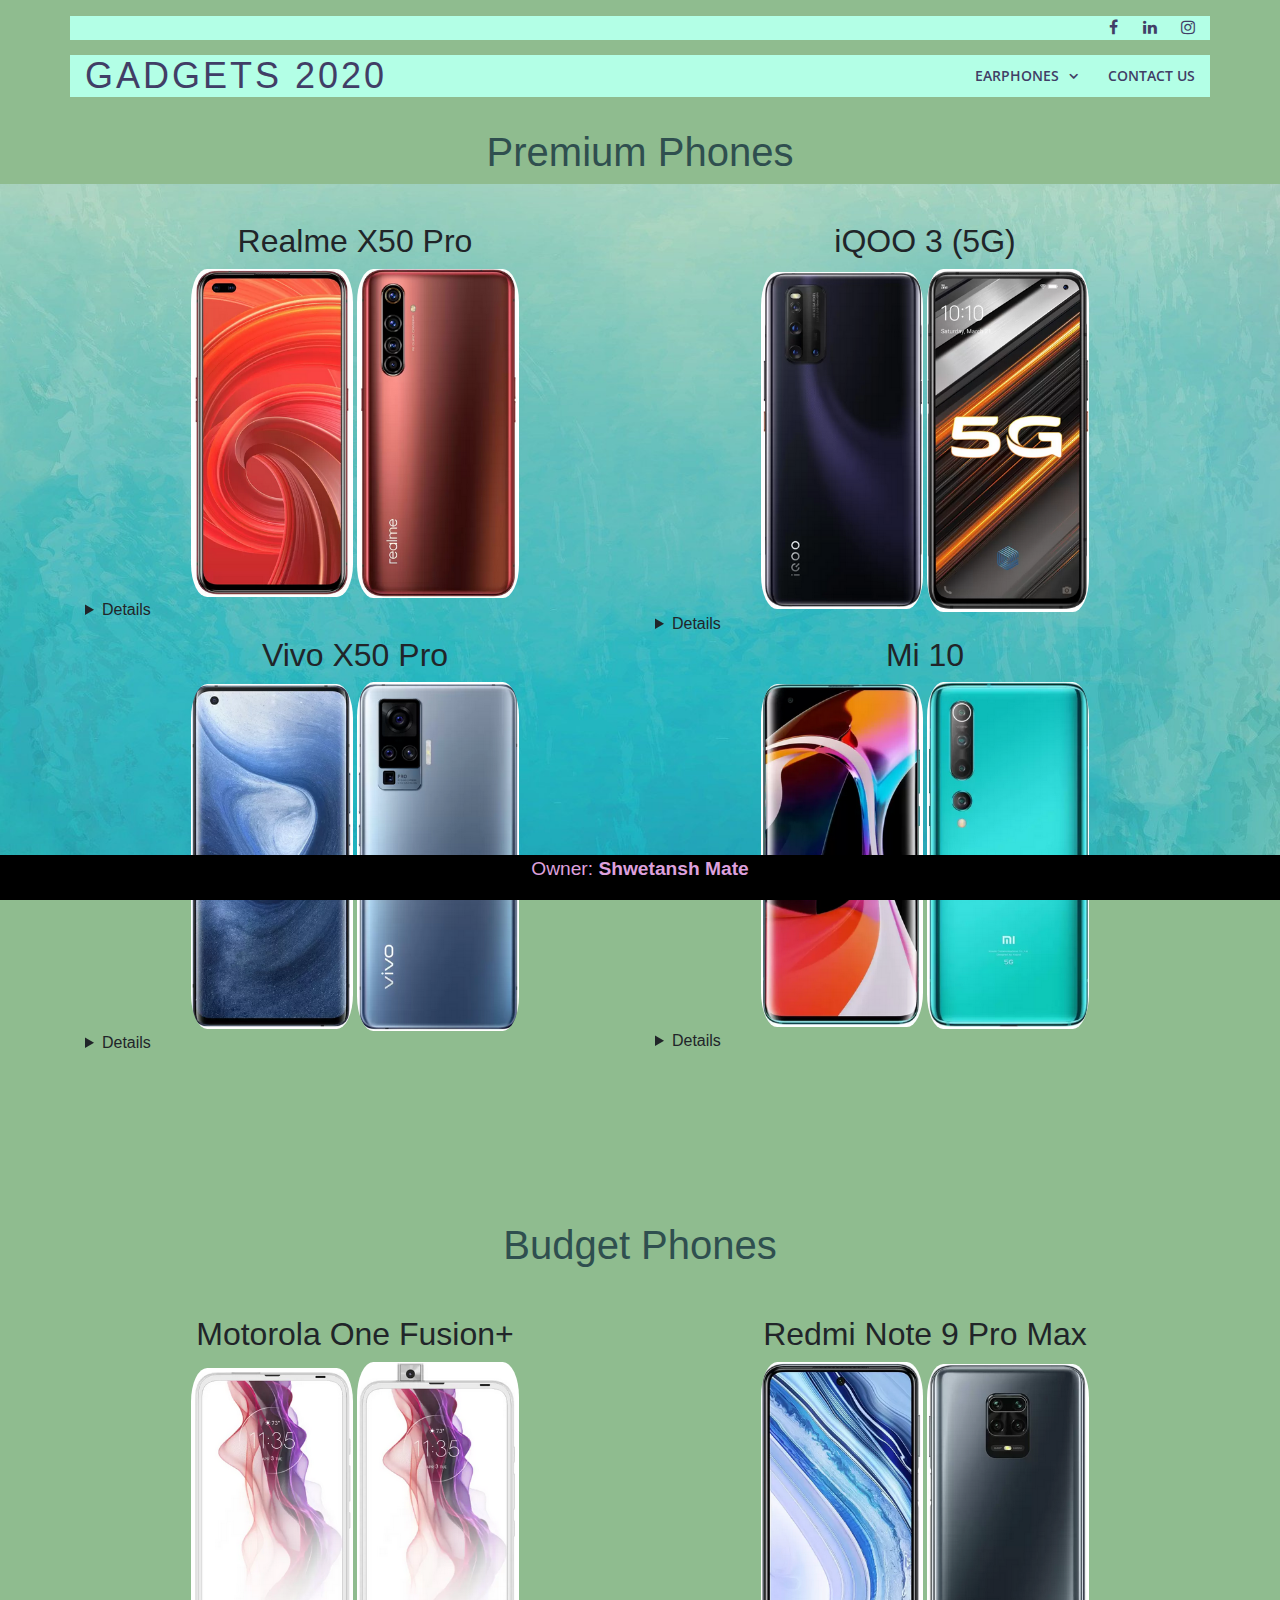
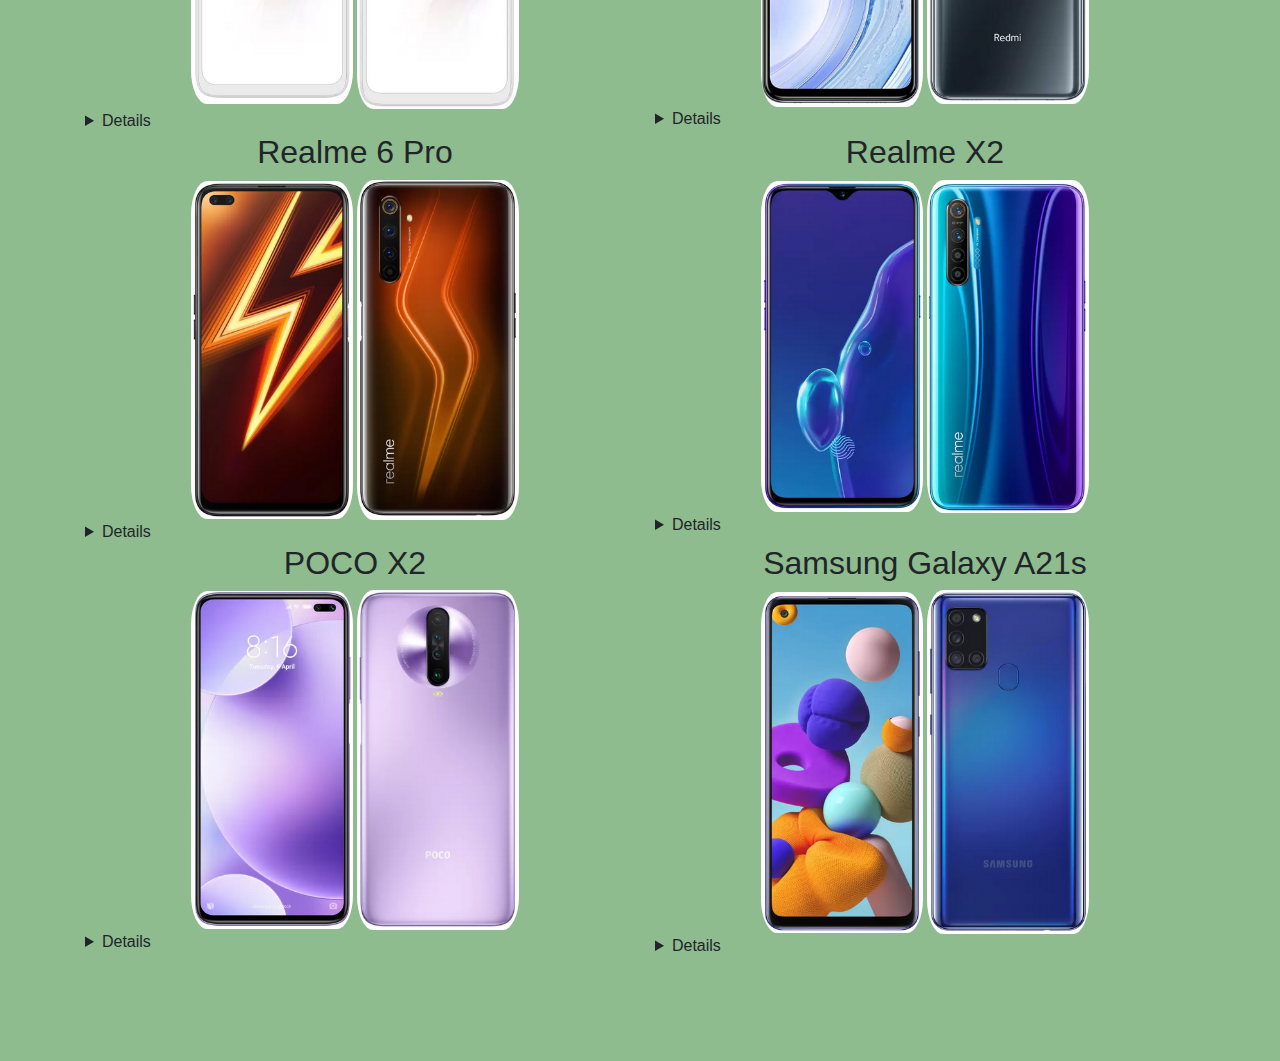
<file: index.html>
<!DOCTYPE html>
<html lang="en">

<head>
  <meta charset="utf-8">
  <meta content="width=device-width, initial-scale=1.0" name="viewport">

  <title>Electronic Gadgets</title>
  <meta content="" name="descriptison">
  <meta content="" name="keywords">

  <!-- Favicons -->
  <link href="assets/img/favicon.png" rel="icon">
  <link href="assets/img/apple-touch-icon.png" rel="apple-touch-icon">

  <!-- Google Fonts -->
  <link href="https://fonts.googleapis.com/css?family=Open+Sans:300,300i,400,400i,600,600i,700,700i|Montserrat:300,400,500,600,700" rel="stylesheet">

  <!-- Vendor CSS Files -->
  <link href="assets/vendor/bootstrap/css/bootstrap.min.css" rel="stylesheet">
  <link href="assets/vendor/font-awesome/css/font-awesome.min.css" rel="stylesheet">
  <link href="assets/vendor/ionicons/css/ionicons.min.css" rel="stylesheet">
  <link href="assets/vendor/venobox/venobox.css" rel="stylesheet">
  <link href="assets/vendor/owl.carousel/assets/owl.carousel.min.css" rel="stylesheet">
  <link href="assets/vendor/aos/aos.css" rel="stylesheet">

  <!-- Template Main CSS File -->
  <link href="assets/css/style.css" rel="stylesheet">

  <!-- =======================================================
  * Template Name: Rapid - v2.2.0
  * Template URL: https://bootstrapmade.com/rapid-multipurpose-bootstrap-business-template/
  * Author: BootstrapMade.com
  * License: https://bootstrapmade.com/license/
  ======================================================== -->
</head>

<body>

  <!-- ======= Top Bar ======= -->
  <div id="topbar" class="d-none d-lg-flex align-items-end fixed-top topbar-transparent">
    <div class="container d-flex justify-content-end">
      <div class="social-links">
        <a href="https://www.facebook.com/shwetansh.mate/" aria-label="facebook" class="facebook"><i class="fa fa-facebook"></i></a>
        <a href="https://www.linkedin.com/in/shwetansh-mate-13739b172" aria-label="linkedin" class="linkedin"><i class="fa fa-linkedin"></i></a>
        <a href="https://instagram.com/shwetansh.888?igshid=sm6snywi7ljk" aria-label="instagram" class="instagram"><i class="fa fa-instagram"></i></a>
      </div>
    </div>
  </div>

  <!-- ======= Header ======= -->
  <header id="header" class="fixed-top header-transparent">
    <div class="container d-flex align-items-center">

      <h1 class="logo mr-auto"><a href="index.html">Gadgets 2020</a></h1>
      <!-- Uncomment below if you prefer to use an image logo -->
      <!-- <a href="index.html" class="logo mr-auto"><img src="assets/img/logo.png" alt="" class="img-fluid"></a>-->

      <nav class="main-nav d-none d-lg-block">
        <ul>
          
          <li class="drop-down"><a href="">Earphones</a>
            <ul>
                  <li><a href="wireless.html">Wireless</a></li>
                  <li><a href="ewired.html">Wired</a></li>
            </ul>
           </li>  
          <li><a href="contact.html">Contact Us</a></li>
        </ul>
      </nav><!-- .main-nav-->

    </div>
  </header><!-- End Header -->

  <!-- ======= Hero Section ======= -->
  <h1>Premium Phones</h1> 
  
  <section class="parallax1">
        
  <div class="container">
    <div class="row">
        <div class="col-md-6 text-center">
        <h2>Realme X50 Pro</h2>
        <img  src="assets/img/realmePremium1.PNG" alt="front"/>
        <img  src="assets/img/realmePremium2.PNG" alt="back"/>    

        <details class="text-left">
            <summary>Details</summary>
                <ul>
                    <li>8 GB RAM | 128 GB ROM</li>
                <li>16.36 cm (6.44 inch) Full HD+ Display</li>
                <li>64MP + 12MP + 8MP + 2MP | 32MP + 8MP Dual Front Camera</li>
                <li>4200 mAh Battery</li>
                <li>5G Phone</li>
                <li>Qualcomm Snapdragon 865 Processor</li>
                <li>65W Superdart Charge</li>
                </ul>  
                <div class="row">
                    <h3 class="price col-md-5"><i class="fa fa-tags"></i>&nbsp;&nbsp;₹41,999</h3>
                    <h3><a class="price col-md-5" href="https://www.flipkart.com/realme-x50-pro-rust-red-128-gb/p/itm13d1770db35a3?pid=MOBFP6WYG4J88MGP&lid=LSTMOBFP6WYG4J88MGPUYIEG7&marketplace=FLIPKART&srno=s_1_4&otracker=AS_QueryStore_OrganicAutoSuggest_2_3_na_na_na&otracker1=AS_QueryStore_OrganicAutoSuggest_2_3_na_na_na&fm=SEARCH&iid=d307ef65-13d2-4024-903e-b54c37571ad8.MOBFP6WYG4J88MGP.SEARCH&ppt=sp&ppn=sp&ssid=p9kw2tcpkprx65ts1595094973195&qH=a5594894156db043">Flipkart<i class="fa fa-shopping-cart"></i></a></h3>
            </div>
            </details>    
        </div>
        <div class="col-md-6 text-center">
        <h2>iQOO 3 (5G)</h2>
        <img  src="assets/img/iqooPremium1.PNG" alt="back"/>
            <img  src="assets/img/iqooPremium2.PNG" alt="front"/> 

        <details class="text-left">
            <summary>Details</summary>
                <ul>
                    <li>12 GB RAM | 256 GB ROM</li>
                    <li>16.36 cm (6.44 inch) Full HD+ Display</li>
                    <li>48MP + 13MP + 13MP + 2MP | 16MP Front Camera</li>
                    <li>4440 mAh Li-ion Battery</li>
                    <li>Qualcomm Snapdragon 865 Processor</li>
                    <li>In-Display Fingerprint Sensor, Monster Touch Buttons</li>
                    <li>55 W Super Flash Charge</li>
                    </ul> 
            <div class="row">
                    <h3 class="price col-md-5"><i class="fa fa-tags"></i>&nbsp;&nbsp;₹44,990</h3>
                    <h3><a class="price col-md-5" href="https://www.flipkart.com/iqoo-3-5g-tornado-black-256-gb/p/itmbcb282229d17d?pid=MOBFP4P2HCJBY5YN&lid=LSTMOBFP4P2HCJBY5YNLX4GEI&marketplace=FLIPKART&srno=s_1_1&otracker=AS_QueryStore_OrganicAutoSuggest_1_2_na_na_ps&otracker1=AS_QueryStore_OrganicAutoSuggest_1_2_na_na_ps&fm=SEARCH&iid=c19b976d-59ac-4a39-978d-cf7fbf39f24a.MOBFP4P2HCJBY5YN.SEARCH&ppt=sp&ppn=sp&ssid=fl301t26nlaohgxs1595141081504&qH=d46eda5f5a74ba22">Flipkart<i class="fa fa-shopping-cart"></i></a></h3>
                    </div>        
            </details>    
        </div>
        </div>
    </div>
      <div class="container">
    <div class="row">
        <div class="col-md-6 text-center">
        <h2>Vivo X50 Pro</h2>
        <img  src="assets/img/vivoPremium1.PNG" alt="front"/>
        <img src="assets/img/vivoPremium2.PNG" alt="back"/>    
      
        <details class="text-left">
            <summary>Details</summary>
                <ul>
                    <li>8 GB RAM | 256 GB ROM</li>
                    <li>16.66 cm (6.56 inch) Full HD+ E3 Super AMOLED Display</li>
                    <li>48MP + 13MP + 8MP + 8MP | 32MP Front Camera</li>
                    <li>4315 mAh Lithium-ion Battery</li>
                    <li>Qualcomm Snapdragon 765G Processor</li>
                    <li>5G Phone</li>
                    <li>33W Vivo FlashCharge 2.0</li>
                </ul>  
                <div class="row">
                    <h3 class="price col-md-5"><i class="fa fa-tags"></i>&nbsp;&nbsp;₹49,990</h3>
                    <h3><a class="price col-md-5" href="https://www.flipkart.com/vivo-x50-pro-alpha-grey-256-gb/p/itmdf8a4496a52e7?pid=MOBFTGKRGHTZZPPQ&lid=LSTMOBFTGKRGHTZZPPQ9W2XYI&marketplace=FLIPKART&srno=s_1_1&otracker=search&otracker1=search&fm=SEARCH&iid=bc4ccc51-7abe-444d-ba61-c755bbbfae1e.MOBFTGKRGHTZZPPQ.SEARCH&ppt=sp&ppn=sp&ssid=y23d5l1z8fwjdi4g1595139678004&qH=d4e8ec5f56c9b4d7">Flipkart<i class="fa fa-shopping-cart"></i></a></h3>
            </div>
            </details>    
        </div>
        <div class="col-md-6 text-center">
        <h2>Mi 10</h2>
        <img src="assets/img/miPremium1.PNG" alt="front"/>
            <img src="assets/img/miPremium2.PNG" alt="back"/> 
       
        <details class="text-left">
            <summary>Details</summary>
                <ul>
                    <li>8 GB RAM | 256 GB ROM</li>
                    <li>16.94 cm (6.67 inch) Display</li>
                    <li>108MP Rear Camera | 20MP Front Camera</li>
                    <li>4780 mAh Battery</li>
                    <li>Qualcomm Spectra 480 ISP Processor</li>
                    <li>5G Phone</li>
                    <li>2.84 GHz Primary Clock Speed</li>
                   </ul> 
            <div class="row">
                    <h3 class="price col-md-5"><i class="fa fa-tags"></i>&nbsp;&nbsp;₹53,990</h3>
                    <h3><a class="price col-md-5" href="https://www.flipkart.com/mi-10-coral-green-256-gb/p/itm63f68fab40d26?pid=MOBFRXYADQEXBCKB&lid=LSTMOBFRXYADQEXBCKBDL8AFA&marketplace=FLIPKART&srno=s_1_1&otracker=AS_QueryStore_OrganicAutoSuggest_2_5_na_na_ps&otracker1=AS_QueryStore_OrganicAutoSuggest_2_5_na_na_ps&fm=SEARCH&iid=b4bd2d37-b95a-4aae-8999-06bbf32bcfa1.MOBFRXYADQEXBCKB.SEARCH&ppt=sp&ppn=sp&ssid=5inkotptn3whp3pc1595149889673&qH=7a696fbc3848087d">Flipkart<i class="fa fa-shopping-cart"></i></a></h3>
                    </div>    
                  
            </details>    
        </div>
        </div> 
    </div>         
      
</section>

<h1>Budget Phones</h1>    
  <section class="parallax2">
  <div class="container">
    <div class="row">
        <div class="col-md-6 text-center">
        <h2>Motorola One Fusion+</h2>
        <img src="assets/img/motobudget2.PNG" alt="front"/>
        <img src="assets/img/motobudget1.PNG" alt="back"/>    
        <details class="text-left">
            <summary>Details</summary>
                <ul>
                
                    <li>6 GB RAM | 128 GB ROM | Expandable Upto 1 TB</li>
                    <li>16.51 cm (6.5 inch) Full HD+ Display</li>
                <li> 64MP + 8MP + 5MP + 2MP | 16MP Front Camera</li>
                    <li>5000 mAh Lithium Polymer Battery</li>
                        <li>Qualcomm Snapdragon 730G Processor</li>
                </ul>  
                <div class="row">
                    <h3 class="price col-md-5"><i class="fa fa-tags"></i>&nbsp;&nbsp;₹17,499</h3>
                    <h3><a class="price col-md-5" href="https://www.flipkart.com/motorola-one-fusion-moonlight-white-128-gb/p/itm07749a481ee89?pid=MOBFRFXHHWBM6BRR&lid=LSTMOBFRFXHHWBM6BRRZXH93F&marketplace=FLIPKART&srno=s_1_2&otracker=AS_Query_OrganicAutoSuggest_3_4_na_na_ps&otracker1=AS_Query_OrganicAutoSuggest_3_4_na_na_ps&fm=SEARCH&iid=ad3efad5-541b-492c-94c9-657a24581bbc.MOBFRFXHHWBM6BRR.SEARCH&ppt=sp&ppn=sp&ssid=f3yxzs93s0p0mgao1595167644386&qH=446d563d7c6f2f52">Flipkart<i class="fa fa-shopping-cart"></i></a></h3>
            </div>
            </details>    
        </div>
        <div class="col-md-6 text-center">
        <h2>Redmi Note 9 Pro Max</h2>
        
        <img src="assets/img/redmibudget1.PNG" alt="back"/>
            <img src="assets/img/redmibudget2.PNG" alt="front"/> 
        <details class="text-left">
            <summary>Details</summary>
                <ul>
                    <li> 6 GB RAM | 128 GB ROM | Expandable Upto 512 GB</li>
                    <li>16.94 cm (6.67 inch) Full HD+ Display</li>
                    <li>64MP + 8MP + 5MP + 2MP | 32MP Front Camera</li>
                    <li>5020 mAh Battery</li>
                    <li>Qualcomm Snapdragon 720G Processor</li>
                </ul>     
                    <div class="row">
                    <h3 class="price col-md-5"><i class="fa fa-tags"></i>&nbsp;&nbsp;₹16,999</h3>
                    <h3><a class="price col-md-5" href="https://www.flipkart.com/redmi-note-9-pro-max-interstellar-black-128-gb/p/itm8f7be0339828b?pid=MOBFRWZN9WHWZKZJ&lid=LSTMOBFRWZN9WHWZKZJYQHBJT&marketplace=FLIPKART&srno=s_2_36&otracker=AS_QueryStore_OrganicAutoSuggest_2_2_na_na_ps&otracker1=AS_QueryStore_OrganicAutoSuggest_2_2_na_na_ps&fm=SEARCH&iid=a5eb645b-62bc-4b66-8b67-b8fdf091c91a.MOBFRWZN9WHWZKZJ.SEARCH&ppt=sp&ppn=sp&ssid=ay6jobz4vvawt6v41595167501444&qH=fe263b216b5e362a">Flipkart<i class="fa fa-shopping-cart"></i></a></h3>
                    </div>    
                   
            </details>    
        </div>
        </div>
    </div>
      <div class="container">
    <div class="row">
        <div class="col-md-6 text-center">
        <h2>Realme 6 Pro</h2>
        <img  src="assets/img/realmebudget1.PNG" alt="front"/>
        <img  src="assets/img/realmebudget2.PNG" alt="back"/>    
        <details class="text-left">
            <summary>Details</summary>
                <ul>
                    <li>6 GB RAM | 64 GB ROM | Expandable Upto 256 GB</li>  
                    <li>16.76 cm (6.6 inch) Full HD+ Display</li>  
                    <li>    64MP + 12MP + 8MP + 2MP | 16MP + 8MP Dual Front Camera</li>  
                    <li>    4300 mAh Battery</li>  
                    <li>Snapdragon 720G Processor</li>  
                    <li>    90 Hz Ultra Smooth Display</li>  
                    <li>    30 W Flash Charge</li>  
                    <li>  Side Fingerprint Sensor | Dual In Display Selfie</li>  
                </ul>  
                <div class="row">
                    <h3 class="price col-md-5"><i class="fa fa-tags"></i>&nbsp;&nbsp;₹17,999</h3>
                    <h3><a class="price col-md-5" href="https://www.flipkart.com/realme-6-pro-lightning-orange-64-gb/p/itm82ff9c937cc46?pid=MOBFPCX74FWCZFMK&lid=LSTMOBFPCX74FWCZFMKR48GMH&marketplace=FLIPKART&sattr[]=color&st=color">Flipkart<i class="fa fa-shopping-cart"></i></a></h3>
            </div>
            </details>    
        </div>
        <div class="col-md-6 text-center">
        <h2>Realme X2</h2>
        <img src="assets/img/realmebudget1.1.PNG" alt="front"/>
            <img src="assets/img/realmebudget1.2.PNG" alt="back"/> 
        <details class="text-left">
            <summary>Details</summary>
                <ul>
                    <li> 4 GB RAM | 64 GB ROM</li>
                    <li>    16.26 cm (6.4 inch) Full HD+ Display</li>
                    <li>    64MP + 8MP + 2MP + 2MP | 32MP Front Camera</li>
                    <li>    4000 mAh Battery</li>
                    <li>    Qualcomm Snapdragon 730G Processor</li>
                    <li>    30W VOOC 4.0 Fast Charger</li>
                    <li>    Super AMOLED</li>
                    <li>    In-Display Fingerprint</li>
                    </ul> 
                    <div class="row"> 
                        <h3 class="price col-md-5"><i class="fa fa-tags"></i>&nbsp;&nbsp;₹17,999</h3>
                    <h3><a class="price col-md-5" href="https://www.flipkart.com/realme-x2-pearl-blue-64-gb/p/itm75023903eb431?pid=MOBFMXTSF9JA9F2X&lid=LSTMOBFMXTSF9JA9F2X9ON6NE&marketplace=FLIPKART&srno=s_1_6&otracker=AS_QueryStore_OrganicAutoSuggest_1_7_na_na_na&otracker1=AS_QueryStore_OrganicAutoSuggest_1_7_na_na_na&fm=SEARCH&iid=3fff1b17-e71e-4ca4-b8e0-be33d66e23bd.MOBFMXTSF9JA9F2X.SEARCH&ppt=sp&ppn=sp&ssid=jc2j3bs9htyxy9z41595166894327&qH=a5594894156db043">Flipkart<i class="fa fa-shopping-cart"></i></a></h3>
                    </div>    
                  
            </details>    
        </div>
        <div class="col-md-6 text-center">
        <h2>POCO X2</h2>
        <img src="assets/img/pocobudget1.PNG" alt="front"/>
        <img src="assets/img/pocobudget2.PNG" alt="back"/> 
        <details class="text-left">
            <summary>Details</summary>
                <ul>
                    <li>     6 GB RAM | 64 GB ROM | Expandable Upto 512 GB</li>
                    <li>16.94 cm (6.67 inch) Full HD+ Display</li>
                    <li>64MP + 8MP + 2MP + 2MP | 20MP + 2MP Dual Front Camera</li>
                    <li>4500 mAh Lithium-ion Polymer Battery</li>
                    <li>Qualcomm Snapdragon 730G Processor</li>
                    </ul> 
                    <div class="row"> 
                        <h3 class="price col-md-5"><i class="fa fa-tags"></i>&nbsp;&nbsp;₹17,499</h3>
                    <h3><a class="price col-md-5" href="https://www.flipkart.com/poco-x2-matrix-purple-64-gb/p/itm2db9fa45189d2?pid=MOBFZGJ6HY6H4JHU&lid=LSTMOBFZGJ6HY6H4JHU4GJFSE&marketplace=FLIPKART&srno=s_1_1&otracker=AS_QueryStore_OrganicAutoSuggest_1_6_na_na_ps&otracker1=AS_QueryStore_OrganicAutoSuggest_1_6_na_na_ps&fm=SEARCH&iid=4ee78d36-45c0-4e9e-9fec-88a50f9047e3.MOBFZGJ6HY6H4JHU.SEARCH&ppt=sp&ppn=sp&ssid=ya5up9gj3vvgg0001595167258447&qH=4e0be2db3051d600">Flipkart<i class="fa fa-shopping-cart"></i></a></h3>
                    </div>    
                  
            </details>    
        </div>
        <div class="col-md-6 text-center">
        <h2>Samsung Galaxy A21s</h2>
        <img src="assets/img/samsungbudget1.PNG" alt="front"/>
        <img src="assets/img/samsungbudget2.PNG" alt="back"/> 
        <details class="text-left">
            <summary>Details</summary>
                <ul>
                    <li>     4 GB RAM | 64 GB ROM | Expandable Upto 512 GB</li>
                    <li>16.51 cm (6.5 inch) HD+ Display</li>
                    <li>48MP + 8MP + 2MP + 2MP | 13MP Front Camera</li>
                    <li>5000 mAh Lithium-ion Battery</li>
                    <li>    Exynos 850 Octa Core Processor</li>
                    </ul> 
                    <div class="row"> 
                        <h3 class="price col-md-5"><i class="fa fa-tags"></i>&nbsp;&nbsp;₹16,499</h3>
                    <h3><a class="price col-md-5" href="https://www.flipkart.com/samsung-galaxy-a21s-blue-64-gb/p/itmb0bd07306db00?pid=MOBFSFMJJBTXPTRR&lid=LSTMOBFSFMJJBTXPTRR4BE1KX&marketplace=FLIPKART&srno=s_1_2&otracker=AS_QueryStore_OrganicAutoSuggest_1_11_na_na_ps&otracker1=AS_QueryStore_OrganicAutoSuggest_1_11_na_na_ps&fm=SEARCH&iid=2826906f-2054-43e4-9bf7-dc09c34926b1.MOBFSFMJJBTXPTRR.SEARCH&ppt=sp&ppn=sp&ssid=yllaazx6elpm639c1595167632668&qH=2c70a47890779267">Flipkart<i class="fa fa-shopping-cart"></i></a></h3>
                    </div>    
                  
            </details>    
        </div>
        </div> 
    </div>         
</section>

             
<footer>
    <p>Owner:<b> Shwetansh Mate</b></p>
<!--
    <iframe src="https://calendar.google.com/calendar/embed?height=300&amp;wkst=1&amp;bgcolor=%23eff6c5&amp;ctz=Asia%2FKolkata&amp;src=Z3A2OWE1dDNkdG9xZXFxbzBlaTdvOHIzamdAZ3JvdXAuY2FsZW5kYXIuZ29vZ2xlLmNvbQ&amp;color=%23B39DDB&amp;showTitle=1&amp;showPrint=0&amp;showTabs=0&amp;showCalendars=1&amp;showTz=0&amp;mode=MONTH" style="border-width:0" width="400" height="300" frameborder="0" scrolling="no"></iframe>
   <iframe src="https://www.google.com/maps/embed?pb=!1m24!1m12!1m3!1d3750.4012609683414!2d73.8259728147522!3d19.949620436592788!2m3!1f0!2f0!3f0!3m2!1i1024!2i768!4f13.1!4m9!3e0!4m3!3m2!1d19.9471724!2d73.8301434!4m3!3m2!1d19.952616!2d73.82656!5e0!3m2!1sen!2sin!4v1595858575722!5m2!1sen!2sin" width="400" height="300" frameborder="0" style="border:0;" allowfullscreen="" aria-hidden="false" tabindex="0"></iframe>
-->
  </footer><!-- End  Footer -->

    <button class="back-to-top">Top</button>

  <!-- Vendor JS Files -->
  <script src="assets/vendor/jquery/jquery.min.js"></script>
  <script src="assets/vendor/bootstrap/js/bootstrap.bundle.min.js"></script>
  <script src="assets/vendor/jquery.easing/jquery.easing.min.js"></script>
  <script src="assets/vendor/php-email-form/validate.js"></script>
  <script src="assets/vendor/isotope-layout/isotope.pkgd.min.js"></script>
  <script src="assets/vendor/counterup/counterup.min.js"></script>
  <script src="assets/vendor/venobox/venobox.min.js"></script>
  <script src="assets/vendor/owl.carousel/owl.carousel.min.js"></script>
  <script src="assets/vendor/waypoints/jquery.waypoints.min.js"></script>
  <script src="assets/vendor/aos/aos.js"></script>

  <!-- Template Main JS File -->
  <script src="assets/js/main.js"></script>

</body>

</html>
</file>
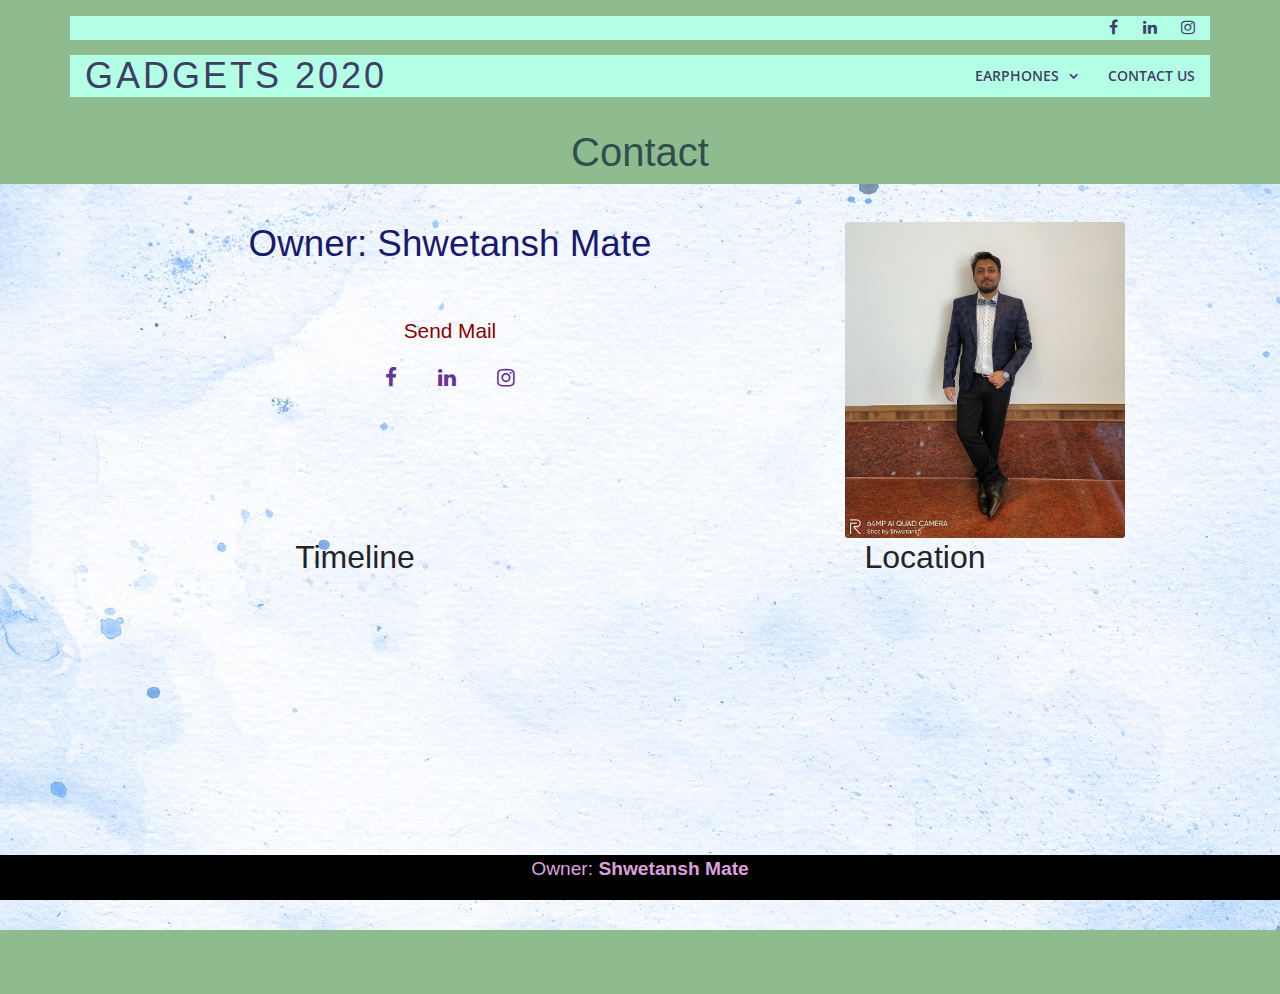
<file: contact.html>
<!DOCTYPE html>
<html lang="en">

<head>
  <meta charset="utf-8">
  <meta content="width=device-width, initial-scale=1.0" name="viewport">

  <title>Electronic Gadgets</title>
  <meta content="" name="descriptison">
  <meta content="" name="keywords">

  <!-- Favicons -->
  <link href="assets/img/favicon.png" rel="icon">
  <link href="assets/img/apple-touch-icon.png" rel="apple-touch-icon">

  <!-- Google Fonts -->
  <link href="https://fonts.googleapis.com/css?family=Open+Sans:300,300i,400,400i,600,600i,700,700i|Montserrat:300,400,500,600,700" rel="stylesheet">

  <!-- Vendor CSS Files -->
  <link href="assets/vendor/bootstrap/css/bootstrap.min.css" rel="stylesheet">
  <link href="assets/vendor/font-awesome/css/font-awesome.min.css" rel="stylesheet">
  <link href="assets/vendor/ionicons/css/ionicons.min.css" rel="stylesheet">
  <link href="assets/vendor/venobox/venobox.css" rel="stylesheet">
  <link href="assets/vendor/owl.carousel/assets/owl.carousel.min.css" rel="stylesheet">
  <link href="assets/vendor/aos/aos.css" rel="stylesheet">

  <!-- Template Main CSS File -->
  <link href="assets/css/style.css" rel="stylesheet">

  <!-- =======================================================
  * Template Name: Rapid - v2.2.0
  * Template URL: https://bootstrapmade.com/rapid-multipurpose-bootstrap-business-template/
  * Author: BootstrapMade.com
  * License: https://bootstrapmade.com/license/
  ======================================================== -->
</head>

<body>

  <!-- ======= Top Bar ======= -->
  <div id="topbar" class="d-none d-lg-flex align-items-end fixed-top topbar-transparent">
    <div class="container d-flex justify-content-end">
      <div class="social-links">
        <a href="https://www.facebook.com/shwetansh.mate/" aria-label="facebook" class="facebook"><i class="fa fa-facebook"></i></a>
        <a href="https://www.linkedin.com/in/shwetansh-mate-13739b172" aria-label="linkedin" class="linkedin"><i class="fa fa-linkedin"></i></a>
        <a href="https://instagram.com/shwetansh.888?igshid=sm6snywi7ljk" aria-label="instagram" class="instagram"><i class="fa fa-instagram"></i></a>
      </div>
    </div>
  </div>

  <!-- ======= Header ======= -->
  <header id="header" class="fixed-top header-transparent">
    <div class="container d-flex align-items-center">

      <h1 class="logo mr-auto"><a href="index.html">Gadgets 2020</a></h1>
      <!-- Uncomment below if you prefer to use an image logo -->
      <!-- <a href="index.html" class="logo mr-auto"><img src="assets/img/logo.png" alt="" class="img-fluid"></a>-->

      <nav class="main-nav d-none d-lg-block">
        <ul>
          
          <li class="drop-down"><a href="">Earphones</a>
            <ul>
                  <li><a href="wireless.html">Wireless</a></li>
                  <li><a href="ewired.html">Wired</a></li>
            </ul>
           </li>  
          <li><a href="contact.html">Contact Us</a></li>
        </ul>
      </nav><!-- .main-nav-->

    </div>
  </header><!-- End Header -->

  <!-- ======= Hero Section ======= -->
  
<h1>Contact</h1>    
  <section class="parallax2">
  <div class="container">
    <div class="row">
        <div class="col-md-8 text-center">
        <h2 style="color: midnightblue; font-size:230%;">Owner: Shwetansh Mate</h2>
            <p>&nbsp;</p>
        <a href = "mailto:shwetansh.888@gmail.com?subject = Feedback&body = Message" style="font-size:130%; color: darkred;"> 
            Send Mail</a>
        <p></p>
        <a href="https://www.facebook.com/shwetansh.mate/" aria-label="facebook" class="facebook" style="font-size:130%; color: rebeccapurple; margin-right: 5%;"><i class="fa fa-facebook"></i></a>
        <a href="https://www.linkedin.com/in/shwetansh-mate-13739b172" aria-label="linkedin" class="linkedin" style="font-size:130%; color: rebeccapurple; margin-right: 5%;"><i class="fa fa-linkedin" ></i></a>
        
        <a href="https://instagram.com/shwetansh.888?igshid=sm6snywi7ljk" aria-label="instagram" class="instagram" style="font-size:130%; color: rebeccapurple; "><i class="fa fa-instagram"></i></a>
      
            
        </div>
        <div class="col-md-4 text-center">
        
        <img src="assets/img/admin.png" alt="back" style="width:80%;border-radius: 1%; margin-right: 80%; margin-left: 0%;"/>
             
          
        </div>
        </div>
      </div>
      <div class="container">
    <div class="row">
        <div class="col-md-6 text-center">
        <h2>Timeline </h2>
        <iframe src="https://calendar.google.com/calendar/embed?height=300&amp;wkst=1&amp;bgcolor=%23eff6c5&amp;ctz=Asia%2FKolkata&amp;src=Z3A2OWE1dDNkdG9xZXFxbzBlaTdvOHIzamdAZ3JvdXAuY2FsZW5kYXIuZ29vZ2xlLmNvbQ&amp;color=%23B39DDB&amp;showTitle=1&amp;showPrint=0&amp;showTabs=0&amp;showCalendars=1&amp;showTz=0&amp;mode=MONTH" style="border-width:0" width="400" height="300" frameborder="0" scrolling="no"></iframe>    
        </div>
        <div class="col-md-6 text-center">
            
            
        <h2>Location</h2>
        <iframe src="https://www.google.com/maps/embed?pb=!1m24!1m12!1m3!1d3750.4012609683414!2d73.8259728147522!3d19.949620436592788!2m3!1f0!2f0!3f0!3m2!1i1024!2i768!4f13.1!4m9!3e0!4m3!3m2!1d19.9471724!2d73.8301434!4m3!3m2!1d19.952616!2d73.82656!5e0!3m2!1sen!2sin!4v1595858575722!5m2!1sen!2sin" width="400" height="300" frameborder="0" style="border:0;" allowfullscreen="" aria-hidden="false" tabindex="0"></iframe>
           
        </div>
            
        
        </div> 
    </div>         
</section>

             
<footer>
    <p>Owner:<b> Shwetansh Mate</b></p>


    <button class="back-to-top">Top</button>

  <!-- Vendor JS Files -->
  <script src="assets/vendor/jquery/jquery.min.js"></script>
  <script src="assets/vendor/bootstrap/js/bootstrap.bundle.min.js"></script>
  <script src="assets/vendor/jquery.easing/jquery.easing.min.js"></script>
  <script src="assets/vendor/php-email-form/validate.js"></script>
  <script src="assets/vendor/isotope-layout/isotope.pkgd.min.js"></script>
  <script src="assets/vendor/counterup/counterup.min.js"></script>
  <script src="assets/vendor/venobox/venobox.min.js"></script>
  <script src="assets/vendor/owl.carousel/owl.carousel.min.js"></script>
  <script src="assets/vendor/waypoints/jquery.waypoints.min.js"></script>
  <script src="assets/vendor/aos/aos.js"></script>

  <!-- Template Main JS File -->
  <script src="assets/js/main.js"></script>

</body>

</html>
</file>
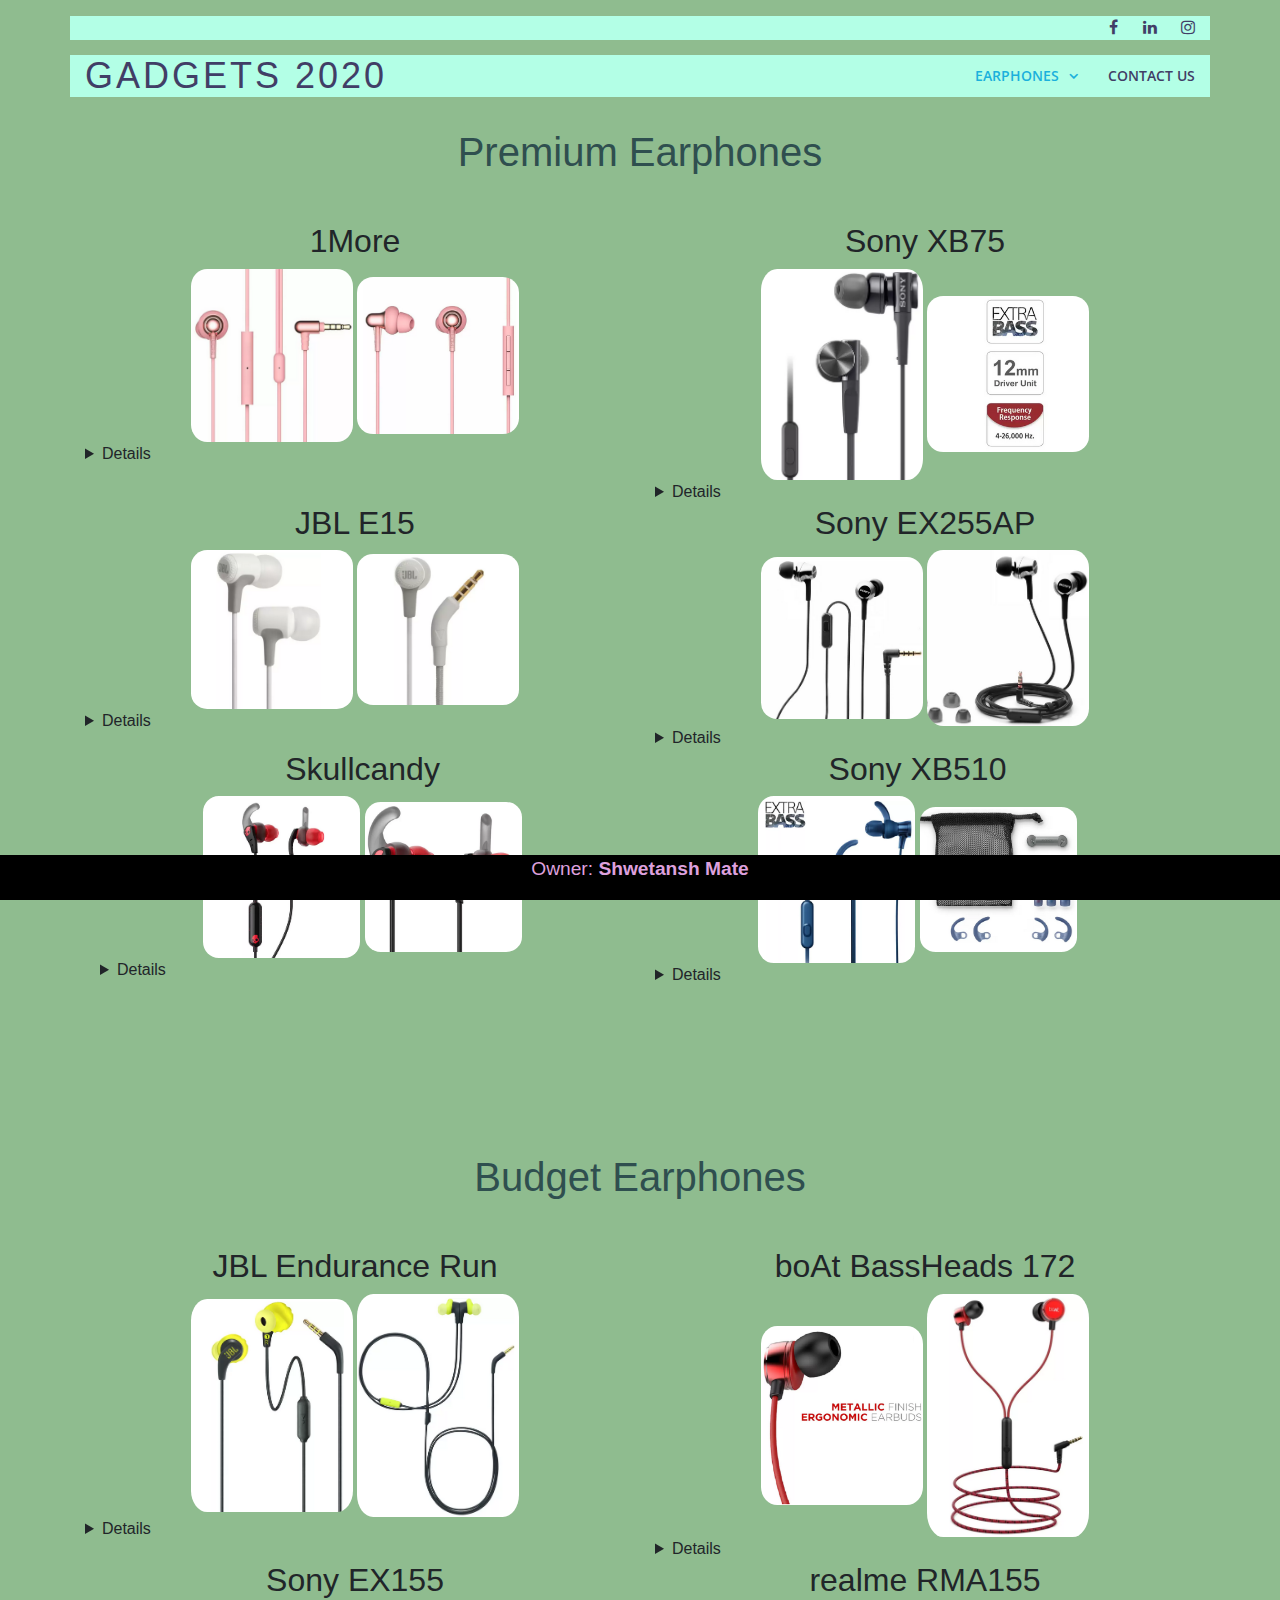
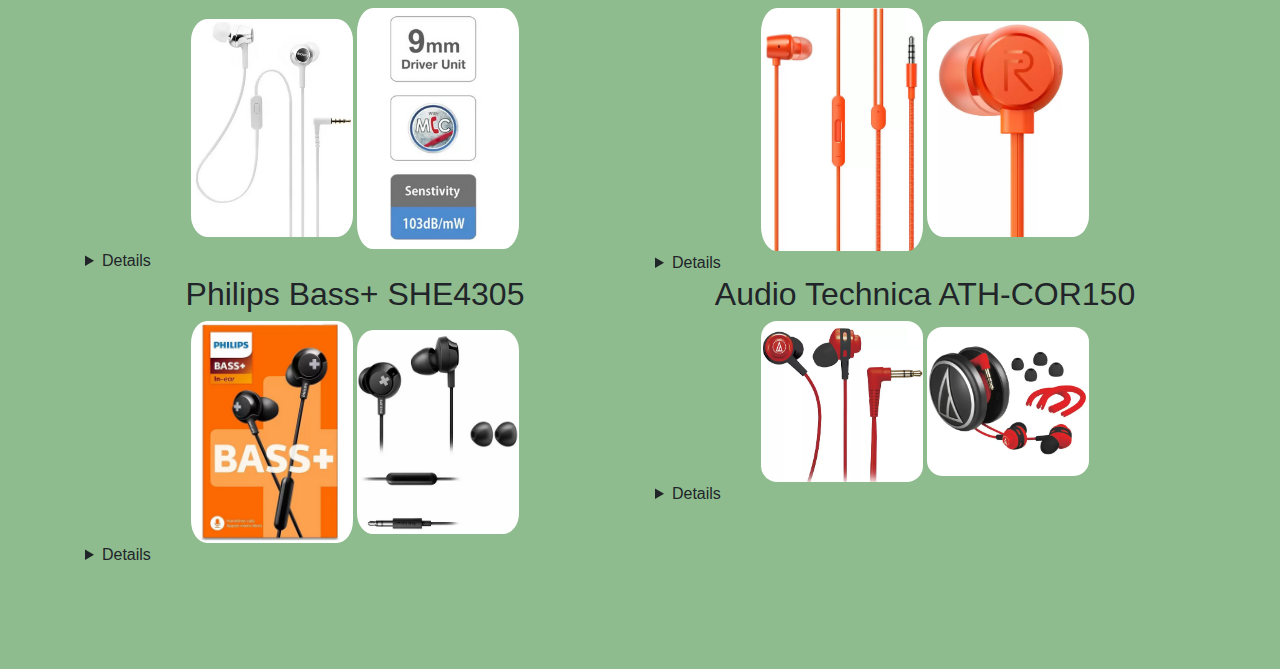
<file: ewired.html>
<!DOCTYPE html>
<html lang="en">

<head>
  <meta charset="utf-8">
  <meta content="width=device-width, initial-scale=1.0" name="viewport">

  <title>Electronic Gadgets</title>
  <meta content="" name="descriptison">
  <meta content="" name="keywords">

  <!-- Favicons -->
  <link href="assets/img/favicon.png" rel="icon">
  <link href="assets/img/apple-touch-icon.png" rel="apple-touch-icon">

  <!-- Google Fonts -->
  <link href="https://fonts.googleapis.com/css?family=Open+Sans:300,300i,400,400i,600,600i,700,700i|Montserrat:300,400,500,600,700" rel="stylesheet">

  <!-- Vendor CSS Files -->
  <link href="assets/vendor/bootstrap/css/bootstrap.min.css" rel="stylesheet">
  <link href="assets/vendor/font-awesome/css/font-awesome.min.css" rel="stylesheet">
  <link href="assets/vendor/ionicons/css/ionicons.min.css" rel="stylesheet">
  <link href="assets/vendor/venobox/venobox.css" rel="stylesheet">
  <link href="assets/vendor/owl.carousel/assets/owl.carousel.min.css" rel="stylesheet">
  <link href="assets/vendor/aos/aos.css" rel="stylesheet">

  <!-- Template Main CSS File -->
  <link href="assets/css/style.css" rel="stylesheet">

  <!-- =======================================================
  * Template Name: Rapid - v2.2.0
  * Template URL: https://bootstrapmade.com/rapid-multipurpose-bootstrap-business-template/
  * Author: BootstrapMade.com
  * License: https://bootstrapmade.com/license/
  ======================================================== -->
</head>

<body>

  <!-- ======= Top Bar ======= -->
  <div id="topbar" class="d-none d-lg-flex align-items-end fixed-top topbar-transparent">
    <div class="container d-flex justify-content-end">
      <div class="social-links">
        <a href="https://www.facebook.com/shwetansh.mate/" aria-label="facebook" class="facebook"><i class="fa fa-facebook"></i></a>
        <a href="https://www.linkedin.com/in/shwetansh-mate-13739b172" aria-label="linkedin" class="linkedin"><i class="fa fa-linkedin"></i></a>
        <a href="https://instagram.com/shwetansh.888?igshid=sm6snywi7ljk" aria-label="instagram" class="instagram"><i class="fa fa-instagram"></i></a>
      </div>
    </div>
  </div>

  <!-- ======= Header ======= -->
  <header id="header" class="fixed-top header-transparent">
    <div class="container d-flex align-items-center">

      <h1 class="logo mr-auto"><a href="index.html">Gadgets 2020</a></h1>
      <!-- Uncomment below if you prefer to use an image logo -->
      <!-- <a href="index.html" class="logo mr-auto"><img src="assets/img/logo.png" alt="" class="img-fluid"></a>-->

      <nav class="main-nav d-none d-lg-block">
        <ul>
   
          <li class="drop-down active"><a href="">Earphones</a>
            <ul>
                  <li><a href="wireless.html">Wireless</a></li>
                  <li><a href="ewired.html">Wired</a></li>
            </ul>
           </li>
          
          <li><a href="contact.html">Contact Us</a></li>
        </ul>
      </nav><!-- .main-nav-->

    </div>
  </header><!-- End Header -->
  
    <h1>Premium Earphones</h1>    
  <section>
  <div class="container">
    <div class="row">
        <div class="col-md-6 text-center">
        <h2>1More</h2>
        <img src="assets/img/1morepremium.PNG" alt="front"/>
        <img src="assets/img/1morepremium2.PNG" alt="back"/>    
        <details class="text-left">
            <summary>Details</summary>
                <ul>
                    <li>With Mic:No</li>
                    <li>Connector type: 3.5 mm</li>
                </ul>  
                <div class="row">
                    <h3 class="price col-md-5"><i class="fa fa-tags"></i>&nbsp;&nbsp;₹2,499</h3>
                    <h3><a class="price col-md-5" href="https://www.flipkart.com/1more-stylish-dual-dynamic-driver-earphones-wired-headset-without-mic/p/itmbec896565974c?pid=ACCFDFG2ZBQFNRBD&lid=LSTACCFDFG2ZBQFNRBDSS4THC&marketplace=FLIPKART&srno=s_1_24&otracker=AS_QueryStore_OrganicAutoSuggest_1_4_na_na_na&otracker1=AS_QueryStore_OrganicAutoSuggest_1_4_na_na_na&fm=SEARCH&iid=8e2bb2d1-d1c7-43e4-bb0d-058d6ce022dc.ACCFDFG2ZBQFNRBD.SEARCH&ppt=sp&ppn=sp&ssid=gm33v2pxdvwoqzuo1595583827557&qH=57e4e398cea78722">Flipkart<i class="fa fa-shopping-cart"></i></a></h3>
            </div>
            </details>    
        </div>
        <div class="col-md-6 text-center">
        <h2>Sony XB75</h2>
        <img src="assets/img/sony1.1.PNG" alt="back"/>
        <img src="assets/img/sony1.2.PNG" alt="front"/> 
        <details class="text-left">
            <summary>Details</summary>
                <ul>
                    <li>With Mic:Yes</li>
                    <li>Connector type: 3.5 mm</li>
                    </ul> 
            <div class="row">
                    <h3 class="price col-md-5"><i class="fa fa-tags"></i>&nbsp;&nbsp;₹3,499</h3>
                    <h3><a class="price col-md-5" href="https://www.flipkart.com/sony-xb75-wired-headset/p/itme7bbd877b5693?pid=ACCEVAEWQDQZCUHF&lid=LSTACCEVAEWQDQZCUHFBQ6VRS&marketplace=FLIPKART&srno=s_1_4&otracker=AS_QueryStore_OrganicAutoSuggest_1_4_na_na_na&otracker1=AS_QueryStore_OrganicAutoSuggest_1_4_na_na_na&fm=SEARCH&iid=e7007e00-ef89-446e-8d22-40740715bfa8.ACCEVAEWQDQZCUHF.SEARCH&ppt=sp&ppn=sp&ssid=on62c9gxnaqqoqv41595584251410&qH=57e4e398cea78722">Flipkart<i class="fa fa-shopping-cart"></i></a></h3>
                    </div>        
            </details>    
        </div>
        </div>
    </div>
      <div class="container">
    <div class="row">
        <div class="col-md-6 text-center">
        <h2>JBL E15</h2>
        <img src="assets/img/jblpremium1.PNG" alt="front"/>
        <img src="assets/img/jblpremium2.PNG" alt="back"/>
        <details class="text-left">
            <summary>Details</summary>
                <ul>
                        <li>    With Mic:Yes</li>
                    <li>Connector type: 3.5 mm</li>
                    <li>Tangle-free fabric cable</li>
                    <li>JBL Signature Sound</li>
                    <li>Quick Launch Access to Google Assistant / Siri</li>
                    <li>Deep Bass:Yes</li>
                </ul>  
                <div class="row">
                    <h3 class="price col-md-5"><i class="fa fa-tags"></i>&nbsp;&nbsp;₹1,999</h3>
                    <h3><a class="price col-md-5" href="https://www.flipkart.com/jbl-e15-wired-headset/p/itmb7f99e3d08be2?pid=ACCEX563Y4CMFGQC&lid=LSTACCEX563Y4CMFGQCTWGKA7&marketplace=FLIPKART&sattr[]=color&st=color">Flipkart<i class="fa fa-shopping-cart"></i></a></h3>
            </div>
            </details>    
        </div>
        <div class="col-md-6 text-center">
        <h2>Sony EX255AP</h2>
        <img src="assets/img/sony2.1.PNG" alt="front"/>
            <img src="assets/img/sony2.2.PNG" alt="back"/> 
        <details class="text-left">
            <summary>Details</summary>
                <ul>
                    <li>    With Mic:Yes</li>
                    <li> Connector type: 3.5 mm</li>
                    <li> Balanced Sound</li>
                    <li> Control- Play and pause, Call handling</li>
                    <li>Wire Manager:Yes</li>
                   </ul> 
            <div class="row">
                    <h3 class="price col-md-5"><i class="fa fa-tags"></i>&nbsp;&nbsp;₹1,989</h3>
                    <h3><a class="price col-md-5" href="https://www.flipkart.com/sony-ex255ap-wired-headset/p/itme75dd340262a3?pid=ACCEVAEWWYUHEJHT&lid=LSTACCEVAEWWYUHEJHTOX39Y3&marketplace=FLIPKART&srno=s_1_3&otracker=AS_QueryStore_OrganicAutoSuggest_1_4_na_na_na&otracker1=AS_QueryStore_OrganicAutoSuggest_1_4_na_na_na&fm=SEARCH&iid=e7007e00-ef89-446e-8d22-40740715bfa8.ACCEVAEWWYUHEJHT.SEARCH&ppt=sp&ppn=sp&ssid=on62c9gxnaqqoqv41595584251410&qH=57e4e398cea78722">Flipkart<i class="fa fa-shopping-cart"></i></a></h3>
                    </div>    
                  
            </details>    
        </div>
        </div>
          <div class="container">
    <div class="row">
        <div class="col-md-6 text-center">
        <h2>Skullcandy</h2>
        <img src="assets/img/skullcandy1.PNG" alt="front"/>
        <img src="assets/img/skullcandy2.PNG" alt="back"/>
        <details class="text-left">
            <summary>Details</summary>
                <ul>
                    <li>With Mic:Yes</li>
                    <li>Connector type: 3.5 mm</li>
                    <li>Secure FitFin Gels</li>
                    <li>Call and Track Control</li>
                    <li>In-Line Microphone</li>
                    <li>Noise Isolating</li>
                    <li>Sweat and Water Resistant (IPX4)</li>
                </ul>  
                <div class="row">
                    <h3 class="price col-md-5"><i class="fa fa-tags"></i>&nbsp;&nbsp;₹2,899</h3>
                    <h3><a class="price col-md-5" href="https://www.flipkart.com/skullcandy-set-mic-wired-headset/p/itm75384b8bcdb15?pid=ACCFAUHJJJ8YFNG6&lid=LSTACCFAUHJJJ8YFNG6POWHR7&marketplace=FLIPKART&srno=s_1_17&otracker=AS_QueryStore_OrganicAutoSuggest_1_4_na_na_na&otracker1=AS_QueryStore_OrganicAutoSuggest_1_4_na_na_na&fm=SEARCH&iid=8e2bb2d1-d1c7-43e4-bb0d-058d6ce022dc.ACCFAUHJJJ8YFNG6.SEARCH&ppt=sp&ppn=sp&ssid=gm33v2pxdvwoqzuo1595583827557&qH=57e4e398cea78722">Flipkart<i class="fa fa-shopping-cart"></i></a></h3>
            </div>
            </details>    
        </div>
        <div class="col-md-6 text-center">
        <h2>Sony XB510</h2>
        <img src="assets/img/sony3.1.PNG" alt="back"/>
        <img src="assets/img/sony3.2.PNG" alt="front"/> 
        <details class="text-left">
            <summary>Details</summary>
                <ul>
                    <li>With Mic:Yes</li>
                    <li>Connector type: 3.5 mm</li>
                    <li>Flatwire: Stays tangle free even in your pocket</li>
                    <li>Extra Bass</li>
                    <li>Tangle free flat serration cord</li>
                    <li>Powerful extra-bass</li>
                    <li>Sports Headphones | 12mm dynamic driver unit</li>
    
                    
                    </ul> 
            <div class="row">
                    <h3 class="price col-md-5"><i class="fa fa-tags"></i>&nbsp;&nbsp;₹2,699</h3>
                    <h3><a class="price col-md-5" href="https://www.flipkart.com/sony-xb510-wired-headset/p/itmd8a27afb1fdeb?pid=ACCESKHAG5CDCYQG&lid=LSTACCESKHAG5CDCYQG4HTEQI&marketplace=FLIPKART&srno=s_1_9&otracker=AS_QueryStore_OrganicAutoSuggest_1_4_na_na_na&otracker1=AS_QueryStore_OrganicAutoSuggest_1_4_na_na_na&fm=SEARCH&iid=8e2bb2d1-d1c7-43e4-bb0d-058d6ce022dc.ACCESKHAG5CDCYQG.SEARCH&ppt=sp&ppn=sp&qH=57e4e398cea78722">Flipkart<i class="fa fa-shopping-cart"></i></a></h3>
                    </div>        
            </details>    
        </div>
        </div>
    </div>
    </div>         
</section>
<h1>Budget Earphones</h1>    
  <section>
  <div class="container">
    <div class="row">
        <div class="col-md-6 text-center">
        <h2>JBL Endurance Run</h2>
        <img src="assets/img/jblbudget1.PNG" alt="front"/>
        <img src="assets/img/jblbudget2.PNG" alt="back"/> 
        <details class="text-left">
            <summary>Details</summary>
                <ul>
                    <li> With Mic:Yes</li>
                    <li> Connector type: 3.5 mm</li>
                    <li>    Flatwire: Stays tangle free even in your pocket</li>
                    <li>    IPX5 Sweatproof     </li>
                    <li>    Quick Launch Access to Google Assistant / Siri</li>
                </ul>  
                <div class="row">
                    <h3 class="price col-md-5"><i class="fa fa-tags"></i>&nbsp;&nbsp;₹1,299</h3>
                    <h3><a class="price col-md-5" href="https://www.flipkart.com/jbl-endurance-run-wired-headset/p/itmd1884a88348f2?pid=ACCF8CF7WHG8A3ZG&lid=LSTACCF8CF7WHG8A3ZGLCVXRE&marketplace=FLIPKART&sattr[]=color&st=color">Flipkart<i class="fa fa-shopping-cart"></i></a></h3>
            </div>
            </details>    
        </div>
        <div class="col-md-6 text-center">
        <h2>boAt BassHeads 172</h2>
        <img src="assets/img/boatbudget1.PNG" alt="back"/>
            <img src="assets/img/boatbudget2.PNG" alt="front"/> 
        <details class="text-left">
            <summary>Details</summary>
                <ul>
                    <li>     With Mic:Yes</li>
                    <li>Connector type: 3.5 mm</li>
                    <li>Flatwire: Stays tangle free even in your pocket</li>
                    <li>Extra bass: Add extra thump to your music</li>
                   <li> One button universal remote to answer and manage your calls</li>
                </ul>     
                    <div class="row">
                    <h3 class="price col-md-5"><i class="fa fa-tags"></i>&nbsp;&nbsp;₹1,199</h3>
                    <h3><a class="price col-md-5" href="https://www.flipkart.com/boat-bassheads-172-wired-headset/p/itm5a3e95f2b84de?pid=ACCFDJ7MQXGSDGNM&lid=LSTACCFDJ7MQXGSDGNMCGGATN&marketplace=FLIPKART&srno=s_1_12&otracker=AS_QueryStore_OrganicAutoSuggest_1_4_na_na_na&otracker1=AS_QueryStore_OrganicAutoSuggest_1_4_na_na_na&fm=organic&iid=a315246c-487c-4cf1-a07c-d83d5698ac0b.ACCFDJ7MQXGSDGNM.SEARCH&ppt=sp&ppn=sp&ssid=x0h5tdrdjolrfw8w1595775672659&qH=57e4e398cea78722">Flipkart<i class="fa fa-shopping-cart"></i></a></h3>
                    </div>    
                   
            </details>    
        </div>
        </div>
    </div>
      <div class="container">
    <div class="row">
        <div class="col-md-6 text-center">
        <h2>Sony EX155</h2>
        <img src="assets/img/sonybudget1.PNG" alt="front"/>
        <img src="assets/img/sonybudget2.PNG" alt="back"/>   
        <details class="text-left">
            <summary>Details</summary>
                <ul>
                    <li>    With Mic:Yes</li>
                    <li> Connector type: 3.5mm headphone jack</li>
                    <li> One button universal remote to answer and manage your calls</li>  
            </ul> 
                <div class="row">
                    <h3 class="price col-md-5"><i class="fa fa-tags"></i>&nbsp;&nbsp;₹1,099</h3>
                    <h3><a class="price col-md-5" href="https://www.flipkart.com/sony-ex155-wired-headset/p/itm805d3cc589f03?pid=ACCEVAEWU4VHK24E&lid=LSTACCEVAEWU4VHK24E10C73P&marketplace=FLIPKART&srno=s_1_16&otracker=AS_QueryStore_OrganicAutoSuggest_1_4_na_na_na&otracker1=AS_QueryStore_OrganicAutoSuggest_1_4_na_na_na&fm=organic&iid=a315246c-487c-4cf1-a07c-d83d5698ac0b.ACCEVAEWU4VHK24E.SEARCH&ppt=sp&ppn=sp&ssid=x0h5tdrdjolrfw8w1595775672659&qH=57e4e398cea78722">Flipkart<i class="fa fa-shopping-cart"></i></a></h3>
            </div>
            </details>    
        </div>
        <div class="col-md-6 text-center">
        <h2>realme RMA155</h2>
        <img src="assets/img/realmeearphone1.PNG" alt="front"/>
            <img src="assets/img/realmeearphone2.PNG" alt="back"/> 
        <details class="text-left">
            <summary>Details</summary>
                <ul>
                    <li>     With Mic:Yes</li>
                    <li>Connector type: 3.5</li>    
                    </ul> 
                    <div class="row"> 
                        <h3 class="price col-md-5"><i class="fa fa-tags"></i>&nbsp;&nbsp;₹789</h3>
                    <h3><a class="price col-md-5" href="https://www.flipkart.com/realme-rma155-wired-headset/p/itme0a68abe0681f?pid=ACCFMGJYM4GB3ZHX&lid=LSTACCFMGJYM4GB3ZHXPCM9VB&marketplace=FLIPKART&srno=s_2_47&otracker=AS_QueryStore_OrganicAutoSuggest_1_4_na_na_na&otracker1=AS_QueryStore_OrganicAutoSuggest_1_4_na_na_na&fm=organic&iid=b454fc35-4cb5-433d-8fb8-3100dadcbb81.ACCFMGJYM4GB3ZHX.SEARCH&ppt=sp&ppn=sp&qH=57e4e398cea78722">Flipkart<i class="fa fa-shopping-cart"></i></a></h3>
                    </div>    
                  
            </details>    
        </div>
        <div class="col-md-6 text-center">
        <h2>Philips Bass+ SHE4305</h2>
        <img src="assets/img/philips1.PNG" alt="front"/>
            <img src="assets/img/philips2.PNG" alt="back"/> 
        <details class="text-left">
            <summary>Details</summary>
                <ul>
                    <li>With Mic:Yes</li>
                    <li>Connector type: 3.5 mm</li>
                    </ul> 
                    <div class="row"> 
                        <h3 class="price col-md-5"><i class="fa fa-tags"></i>&nbsp;&nbsp;₹789</h3>
                    <h3><a class="price col-md-5" href="https://www.flipkart.com/philips-bass-she4305-wired-headset/p/itmd9c01bddb9e47?pid=ACCFHG5YMYXE9QBS&lid=LSTACCFHG5YMYXE9QBSOJRWNK&marketplace=FLIPKART&srno=s_2_48&otracker=AS_QueryStore_OrganicAutoSuggest_1_4_na_na_na&otracker1=AS_QueryStore_OrganicAutoSuggest_1_4_na_na_na&fm=organic&iid=b454fc35-4cb5-433d-8fb8-3100dadcbb81.ACCFHG5YMYXE9QBS.SEARCH&ppt=sp&ppn=sp&qH=57e4e398cea78722">Flipkart<i class="fa fa-shopping-cart"></i></a></h3>
                    </div>    
                  
            </details>    
        </div>
        <div class="col-md-6 text-center">
        <h2>Audio Technica ATH-COR150</h2>
        <img src="assets/img/audiotechnica.PNG" alt="front"/>
            <img src="assets/img/audiotechnica1.PNG" alt="back"/> 
        <details class="text-left">
            <summary>Details</summary>
                <ul>
                    <li> With Mic:No</li>
                    <li>Connector type: 3.5 mm</li>
                    </ul> 
                    <div class="row"> 
                        <h3 class="price col-md-5"><i class="fa fa-tags"></i>&nbsp;&nbsp;₹891</h3>
                    <h3><a class="price col-md-5" href="https://www.flipkart.com/audio-technica-ath-cor150-wired-headset-without-mic/p/itmc71f5016f10c2?pid=ACCEAY8YQZFERMZH&lid=LSTACCEAY8YQZFERMZHLZLKM0&marketplace=FLIPKART&sattr[]=color&st=color&otracker=AS_QueryStore_OrganicAutoSuggest_1_4_na_na_na">Flipkart<i class="fa fa-shopping-cart"></i></a></h3>
                    </div>    
                  
            </details>    
        </div>
        </div> 
    </div>         
</section>

  
  
  
<footer>
   <p>Owner:<b> Shwetansh Mate</b></p>
  </footer><!-- End  Footer -->

    <button class="back-to-top">Top</button>

  <!-- Vendor JS Files -->
  <script src="assets/vendor/jquery/jquery.min.js"></script>
  <script src="assets/vendor/bootstrap/js/bootstrap.bundle.min.js"></script>
  <script src="assets/vendor/jquery.easing/jquery.easing.min.js"></script>
  <script src="assets/vendor/php-email-form/validate.js"></script>
  <script src="assets/vendor/isotope-layout/isotope.pkgd.min.js"></script>
  <script src="assets/vendor/counterup/counterup.min.js"></script>
  <script src="assets/vendor/venobox/venobox.min.js"></script>
  <script src="assets/vendor/owl.carousel/owl.carousel.min.js"></script>
  <script src="assets/vendor/waypoints/jquery.waypoints.min.js"></script>
  <script src="assets/vendor/aos/aos.js"></script>

  <!-- Template Main JS File -->
  <script src="assets/js/main.js"></script>

</body>

</html>
</file>
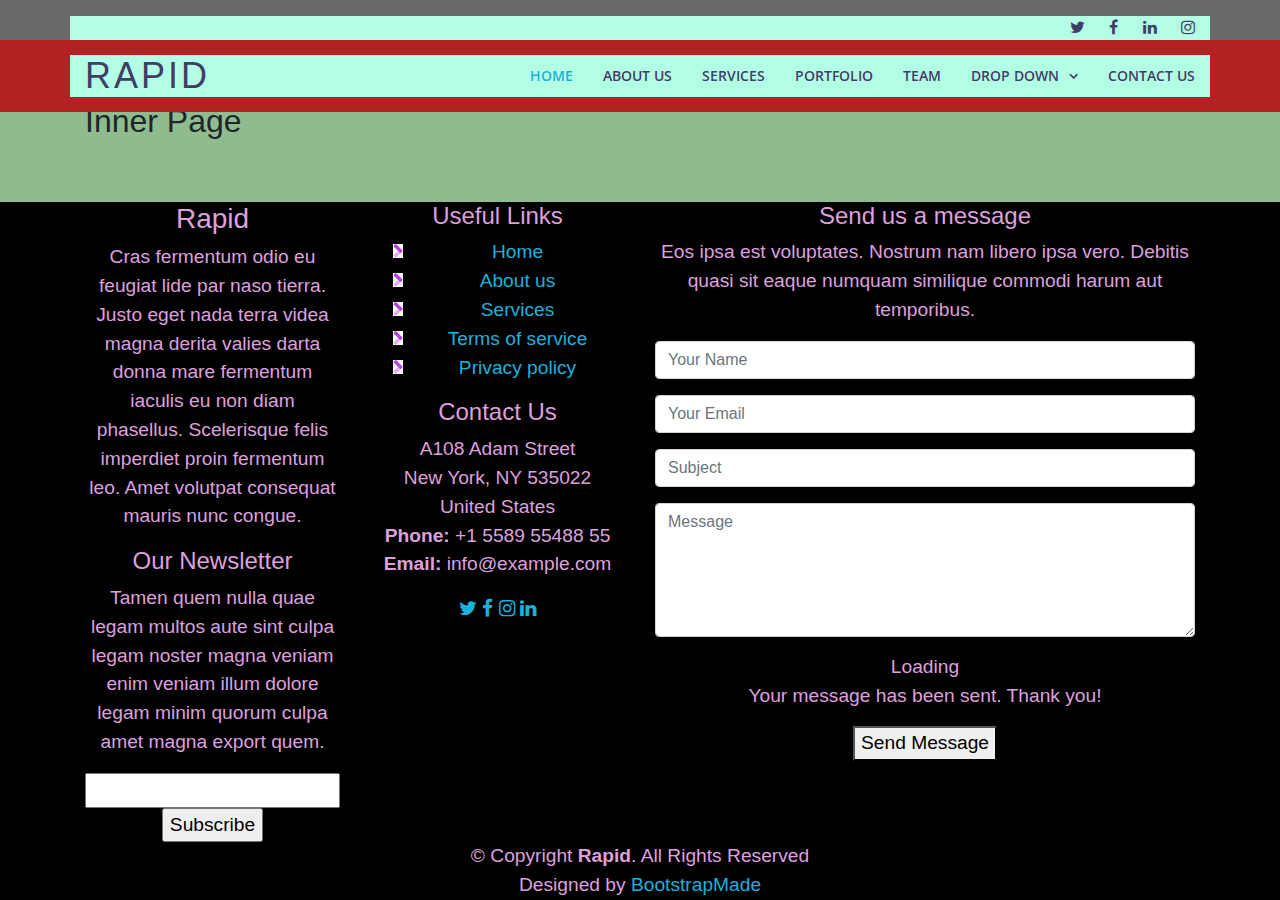
<file: inner-page.html>
<!DOCTYPE html>
<html lang="en">

<head>
  <meta charset="utf-8">
  <meta content="width=device-width, initial-scale=1.0" name="viewport">

  <title>Inner Page - Rapid Bootstrap Template</title>
  <meta content="" name="descriptison">
  <meta content="" name="keywords">

  <!-- Favicons -->
  <link href="assets/img/favicon.png" rel="icon">
  <link href="assets/img/apple-touch-icon.png" rel="apple-touch-icon">

  <!-- Google Fonts -->
  <link href="https://fonts.googleapis.com/css?family=Open+Sans:300,300i,400,400i,600,600i,700,700i|Montserrat:300,400,500,600,700" rel="stylesheet">

  <!-- Vendor CSS Files -->
  <link href="assets/vendor/bootstrap/css/bootstrap.min.css" rel="stylesheet">
  <link href="assets/vendor/font-awesome/css/font-awesome.min.css" rel="stylesheet">
  <link href="assets/vendor/ionicons/css/ionicons.min.css" rel="stylesheet">
  <link href="assets/vendor/venobox/venobox.css" rel="stylesheet">
  <link href="assets/vendor/owl.carousel/assets/owl.carousel.min.css" rel="stylesheet">
  <link href="assets/vendor/aos/aos.css" rel="stylesheet">

  <!-- Template Main CSS File -->
  <link href="assets/css/style.css" rel="stylesheet">

  <!-- =======================================================
  * Template Name: Rapid - v2.2.0
  * Template URL: https://bootstrapmade.com/rapid-multipurpose-bootstrap-business-template/
  * Author: BootstrapMade.com
  * License: https://bootstrapmade.com/license/
  ======================================================== -->
</head>

<body>

  <!-- ======= Top Bar ======= -->
  <div id="topbar" class="d-none d-lg-flex align-items-end fixed-top ">
    <div class="container d-flex justify-content-end">
      <div class="social-links">
        <a href="#" class="twitter"><i class="fa fa-twitter"></i></a>
        <a href="#" class="facebook"><i class="fa fa-facebook"></i></a>
        <a href="#" class="linkedin"><i class="fa fa-linkedin"></i></a>
        <a href="#" class="instagram"><i class="fa fa-instagram"></i></a>
      </div>
    </div>
  </div>

  <!-- ======= Header ======= -->
  <header id="header" class="fixed-top ">
    <div class="container d-flex align-items-center">

      <h1 class="logo mr-auto"><a href="index.html">Rapid</a></h1>
      <!-- Uncomment below if you prefer to use an image logo -->
      <!-- <a href="index.html" class="logo mr-auto"><img src="assets/img/logo.png" alt="" class="img-fluid"></a>-->

      <nav class="main-nav d-none d-lg-block">
        <ul>
          <li class="active"><a href="index.html">Home</a></li>
          <li><a href="#about">About Us</a></li>
          <li><a href="#services">Services</a></li>
          <li><a href="#portfolio">Portfolio</a></li>
          <li><a href="#team">Team</a></li>
          <li class="drop-down"><a href="">Drop Down</a>
            <ul>
              <li><a href="#">Drop Down 1</a></li>
              <li class="drop-down"><a href="#">Drop Down 2</a>
                <ul>
                  <li><a href="#">Deep Drop Down 1</a></li>
                  <li><a href="#">Deep Drop Down 2</a></li>
                  <li><a href="#">Deep Drop Down 3</a></li>
                  <li><a href="#">Deep Drop Down 4</a></li>
                  <li><a href="#">Deep Drop Down 5</a></li>
                </ul>
              </li>
              <li><a href="#">Drop Down 3</a></li>
              <li><a href="#">Drop Down 4</a></li>
              <li><a href="#">Drop Down 5</a></li>
            </ul>
          </li>
          <li><a href="#footer">Contact Us</a></li>
        </ul>
      </nav><!-- .main-nav-->

    </div>
  </header><!-- End Header -->

  <main id="main">

    <!-- ======= Breadcrumbs ======= -->
    <section id="breadcrumbs" class="breadcrumbs">
      <div class="container">

        <ol>
          <li><a href="index.html">Home</a></li>
          <li>Inner Page</li>
        </ol>
        <h2>Inner Page</h2>

      </div>
    </section><!-- End Breadcrumbs -->

    <section class="inner-page pt-4">
      <div class="container">
        <p>
          Example inner page template
        </p>
      </div>
    </section>

  </main><!-- End #main -->

  <!-- ======= Footer ======= -->
  <footer id="footer" class="section-bg">
    <div class="footer-top">
      <div class="container">

        <div class="row">

          <div class="col-lg-6">

            <div class="row">

              <div class="col-sm-6">

                <div class="footer-info">
                  <h3>Rapid</h3>
                  <p>Cras fermentum odio eu feugiat lide par naso tierra. Justo eget nada terra videa magna derita valies darta donna mare fermentum iaculis eu non diam phasellus. Scelerisque felis imperdiet proin fermentum leo. Amet volutpat consequat mauris nunc congue.</p>
                </div>

                <div class="footer-newsletter">
                  <h4>Our Newsletter</h4>
                  <p>Tamen quem nulla quae legam multos aute sint culpa legam noster magna veniam enim veniam illum dolore legam minim quorum culpa amet magna export quem.</p>
                  <form action="" method="post">
                    <input type="email" name="email"><input type="submit" value="Subscribe">
                  </form>
                </div>

              </div>

              <div class="col-sm-6">
                <div class="footer-links">
                  <h4>Useful Links</h4>
                  <ul>
                    <li><a href="#">Home</a></li>
                    <li><a href="#about">About us</a></li>
                    <li><a href="#">Services</a></li>
                    <li><a href="#">Terms of service</a></li>
                    <li><a href="#">Privacy policy</a></li>
                  </ul>
                </div>

                <div class="footer-links">
                  <h4>Contact Us</h4>
                  <p>
                    A108 Adam Street <br>
                    New York, NY 535022<br>
                    United States <br>
                    <strong>Phone:</strong> +1 5589 55488 55<br>
                    <strong>Email:</strong> info@example.com<br>
                  </p>
                </div>

                <div class="social-links">
                  <a href="#" class="twitter"><i class="fa fa-twitter"></i></a>
                  <a href="#" class="facebook"><i class="fa fa-facebook"></i></a>
                  <a href="#" class="instagram"><i class="fa fa-instagram"></i></a>
                  <a href="#" class="linkedin"><i class="fa fa-linkedin"></i></a>
                </div>

              </div>

            </div>

          </div>

          <div class="col-lg-6">

            <div class="form">

              <h4>Send us a message</h4>
              <p>Eos ipsa est voluptates. Nostrum nam libero ipsa vero. Debitis quasi sit eaque numquam similique commodi harum aut temporibus.</p>

              <form action="forms/contact.php" method="post" role="form" class="php-email-form">
                <div class="form-group">
                  <input type="text" name="name" class="form-control" id="name" placeholder="Your Name" data-rule="minlen:4" data-msg="Please enter at least 4 chars" />
                  <div class="validate"></div>
                </div>
                <div class="form-group">
                  <input type="email" class="form-control" name="email" id="email" placeholder="Your Email" data-rule="email" data-msg="Please enter a valid email" />
                  <div class="validate"></div>
                </div>
                <div class="form-group">
                  <input type="text" class="form-control" name="subject" id="subject" placeholder="Subject" data-rule="minlen:4" data-msg="Please enter at least 8 chars of subject" />
                  <div class="validate"></div>
                </div>
                <div class="form-group">
                  <textarea class="form-control" name="message" rows="5" data-rule="required" data-msg="Please write something for us" placeholder="Message"></textarea>
                  <div class="validate"></div>
                </div>

                <div class="mb-3">
                  <div class="loading">Loading</div>
                  <div class="error-message"></div>
                  <div class="sent-message">Your message has been sent. Thank you!</div>
                </div>

                <div class="text-center"><button type="submit" title="Send Message">Send Message</button></div>
              </form>

            </div>

          </div>

        </div>

      </div>
    </div>

    <div class="container">
      <div class="copyright">
        &copy; Copyright <strong>Rapid</strong>. All Rights Reserved
      </div>
      <div class="credits">
        <!--
        All the links in the footer should remain intact.
        You can delete the links only if you purchased the pro version.
        Licensing information: https://bootstrapmade.com/license/
        Purchase the pro version with working PHP/AJAX contact form: https://bootstrapmade.com/buy/?theme=Rapid
      -->
        Designed by <a href="https://bootstrapmade.com/">BootstrapMade</a>
      </div>
    </div>
  </footer><!-- End  Footer -->

  <a href="#" class="back-to-top"><i class="fa fa-chevron-up"></i></a>

  <!-- Vendor JS Files -->
  <script src="assets/vendor/jquery/jquery.min.js"></script>
  <script src="assets/vendor/bootstrap/js/bootstrap.bundle.min.js"></script>
  <script src="assets/vendor/jquery.easing/jquery.easing.min.js"></script>
  <script src="assets/vendor/php-email-form/validate.js"></script>
  <script src="assets/vendor/isotope-layout/isotope.pkgd.min.js"></script>
  <script src="assets/vendor/counterup/counterup.min.js"></script>
  <script src="assets/vendor/venobox/venobox.min.js"></script>
  <script src="assets/vendor/owl.carousel/owl.carousel.min.js"></script>
  <script src="assets/vendor/waypoints/jquery.waypoints.min.js"></script>
  <script src="assets/vendor/aos/aos.js"></script>

  <!-- Template Main JS File -->
  <script src="assets/js/main.js"></script>

</body>

</html>
</file>
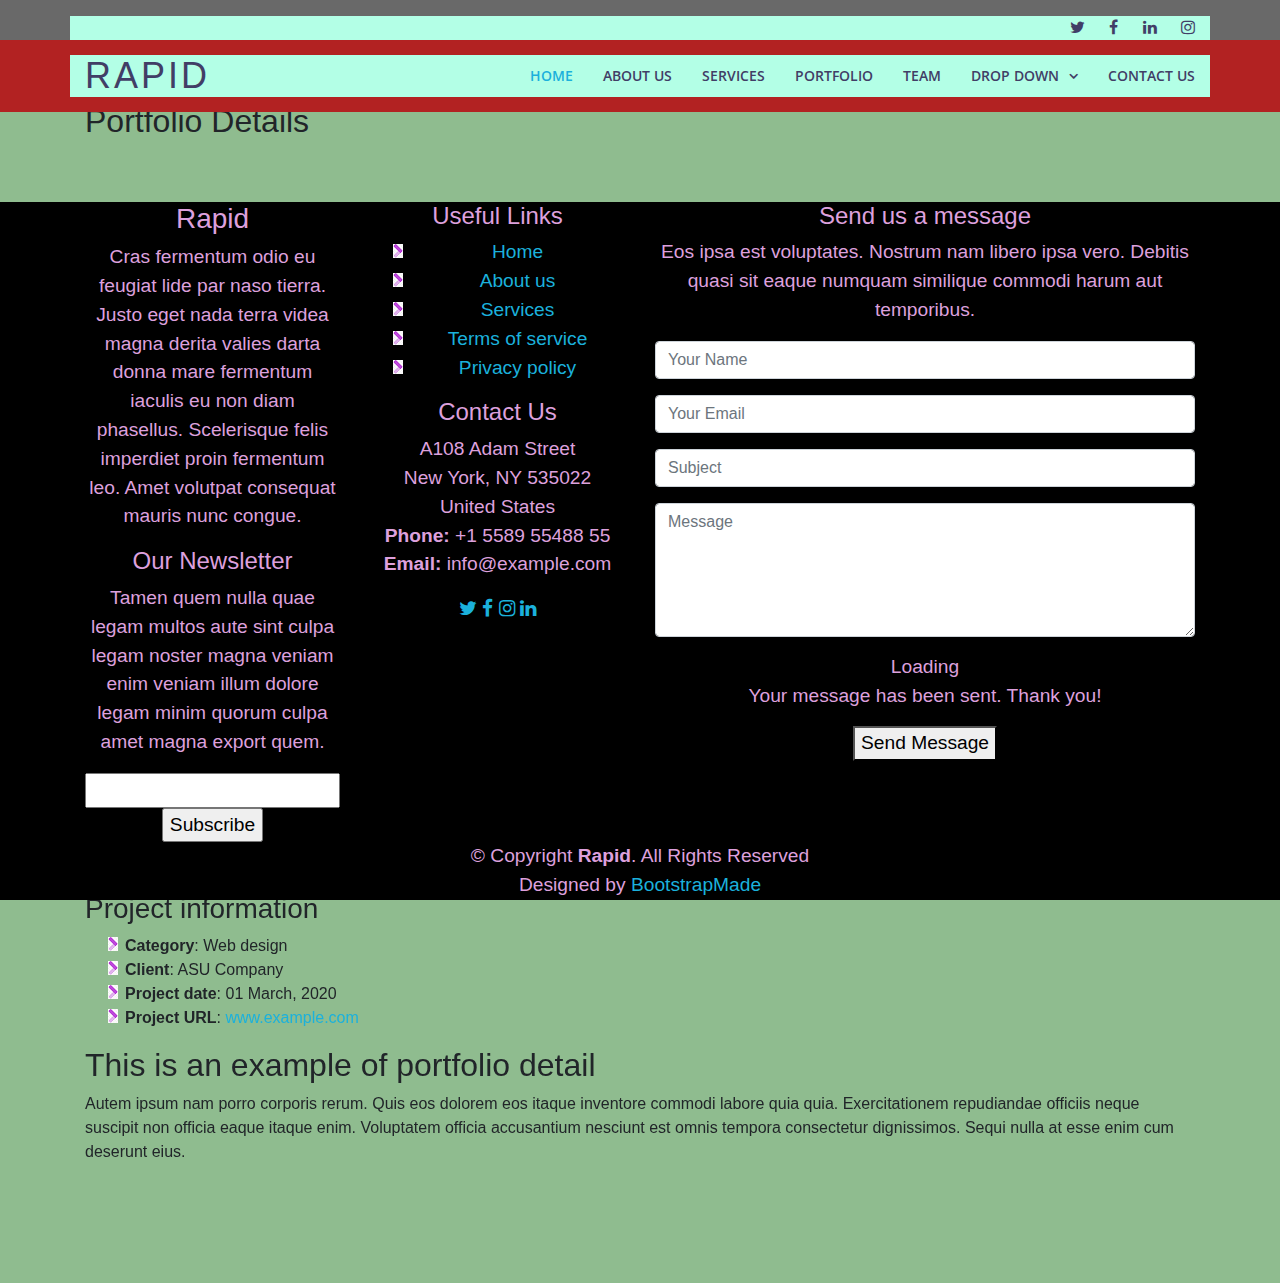
<file: portfolio-details.html>
<!DOCTYPE html>
<html lang="en">

<head>
  <meta charset="utf-8">
  <meta content="width=device-width, initial-scale=1.0" name="viewport">

  <title>Portfolio Details - Rapid Bootstrap Template</title>
  <meta content="" name="descriptison">
  <meta content="" name="keywords">

  <!-- Favicons -->
  <link href="assets/img/favicon.png" rel="icon">
  <link href="assets/img/apple-touch-icon.png" rel="apple-touch-icon">

  <!-- Google Fonts -->
  <link href="https://fonts.googleapis.com/css?family=Open+Sans:300,300i,400,400i,600,600i,700,700i|Montserrat:300,400,500,600,700" rel="stylesheet">

  <!-- Vendor CSS Files -->
  <link href="assets/vendor/bootstrap/css/bootstrap.min.css" rel="stylesheet">
  <link href="assets/vendor/font-awesome/css/font-awesome.min.css" rel="stylesheet">
  <link href="assets/vendor/ionicons/css/ionicons.min.css" rel="stylesheet">
  <link href="assets/vendor/venobox/venobox.css" rel="stylesheet">
  <link href="assets/vendor/owl.carousel/assets/owl.carousel.min.css" rel="stylesheet">
  <link href="assets/vendor/aos/aos.css" rel="stylesheet">

  <!-- Template Main CSS File -->
  <link href="assets/css/style.css" rel="stylesheet">

  <!-- =======================================================
  * Template Name: Rapid - v2.2.0
  * Template URL: https://bootstrapmade.com/rapid-multipurpose-bootstrap-business-template/
  * Author: BootstrapMade.com
  * License: https://bootstrapmade.com/license/
  ======================================================== -->
</head>

<body>

  <!-- ======= Top Bar ======= -->
  <div id="topbar" class="d-none d-lg-flex align-items-end fixed-top ">
    <div class="container d-flex justify-content-end">
      <div class="social-links">
        <a href="#" class="twitter"><i class="fa fa-twitter"></i></a>
        <a href="#" class="facebook"><i class="fa fa-facebook"></i></a>
        <a href="#" class="linkedin"><i class="fa fa-linkedin"></i></a>
        <a href="#" class="instagram"><i class="fa fa-instagram"></i></a>
      </div>
    </div>
  </div>

  <!-- ======= Header ======= -->
  <header id="header" class="fixed-top ">
    <div class="container d-flex align-items-center">

      <h1 class="logo mr-auto"><a href="index.html">Rapid</a></h1>
      <!-- Uncomment below if you prefer to use an image logo -->
      <!-- <a href="index.html" class="logo mr-auto"><img src="assets/img/logo.png" alt="" class="img-fluid"></a>-->

      <nav class="main-nav d-none d-lg-block">
        <ul>
          <li class="active"><a href="index.html">Home</a></li>
          <li><a href="#about">About Us</a></li>
          <li><a href="#services">Services</a></li>
          <li><a href="#portfolio">Portfolio</a></li>
          <li><a href="#team">Team</a></li>
          <li class="drop-down"><a href="">Drop Down</a>
            <ul>
              <li><a href="#">Drop Down 1</a></li>
              <li class="drop-down"><a href="#">Drop Down 2</a>
                <ul>
                  <li><a href="#">Deep Drop Down 1</a></li>
                  <li><a href="#">Deep Drop Down 2</a></li>
                  <li><a href="#">Deep Drop Down 3</a></li>
                  <li><a href="#">Deep Drop Down 4</a></li>
                  <li><a href="#">Deep Drop Down 5</a></li>
                </ul>
              </li>
              <li><a href="#">Drop Down 3</a></li>
              <li><a href="#">Drop Down 4</a></li>
              <li><a href="#">Drop Down 5</a></li>
            </ul>
          </li>
          <li><a href="#footer">Contact Us</a></li>
        </ul>
      </nav><!-- .main-nav-->

    </div>
  </header><!-- End Header -->

  <main id="main">

    <!-- ======= Breadcrumbs ======= -->
    <section id="breadcrumbs" class="breadcrumbs">
      <div class="container">

        <ol>
          <li><a href="index.html">Home</a></li>
          <li>Portfolio Details</li>
        </ol>
        <h2>Portfolio Details</h2>

      </div>
    </section><!-- End Breadcrumbs -->

    <!-- ======= Portfolio Details Section ======= -->
    <section id="portfolio-details" class="portfolio-details">
      <div class="container" data-aos="fade-up">

        <div class="portfolio-details-container">

          <div class="owl-carousel portfolio-details-carousel">
            <img src="assets/img/portfolio/portfolio-details-1.jpg" class="img-fluid" alt="">
            <img src="assets/img/portfolio/portfolio-details-2.jpg" class="img-fluid" alt="">
            <img src="assets/img/portfolio/portfolio-details-3.jpg" class="img-fluid" alt="">
          </div>

          <div class="portfolio-info">
            <h3>Project information</h3>
            <ul>
              <li><strong>Category</strong>: Web design</li>
              <li><strong>Client</strong>: ASU Company</li>
              <li><strong>Project date</strong>: 01 March, 2020</li>
              <li><strong>Project URL</strong>: <a href="#">www.example.com</a></li>
            </ul>
          </div>

        </div>

        <div class="portfolio-description">
          <h2>This is an example of portfolio detail</h2>
          <p>
            Autem ipsum nam porro corporis rerum. Quis eos dolorem eos itaque inventore commodi labore quia quia. Exercitationem repudiandae officiis neque suscipit non officia eaque itaque enim. Voluptatem officia accusantium nesciunt est omnis tempora consectetur dignissimos. Sequi nulla at esse enim cum deserunt eius.
          </p>
        </div>

      </div>
    </section><!-- End Portfolio Details Section -->

  </main><!-- End #main -->

  <!-- ======= Footer ======= -->
  <footer id="footer" class="section-bg">
    <div class="footer-top">
      <div class="container">

        <div class="row">

          <div class="col-lg-6">

            <div class="row">

              <div class="col-sm-6">

                <div class="footer-info">
                  <h3>Rapid</h3>
                  <p>Cras fermentum odio eu feugiat lide par naso tierra. Justo eget nada terra videa magna derita valies darta donna mare fermentum iaculis eu non diam phasellus. Scelerisque felis imperdiet proin fermentum leo. Amet volutpat consequat mauris nunc congue.</p>
                </div>

                <div class="footer-newsletter">
                  <h4>Our Newsletter</h4>
                  <p>Tamen quem nulla quae legam multos aute sint culpa legam noster magna veniam enim veniam illum dolore legam minim quorum culpa amet magna export quem.</p>
                  <form action="" method="post">
                    <input type="email" name="email"><input type="submit" value="Subscribe">
                  </form>
                </div>

              </div>

              <div class="col-sm-6">
                <div class="footer-links">
                  <h4>Useful Links</h4>
                  <ul>
                    <li><a href="#">Home</a></li>
                    <li><a href="#about">About us</a></li>
                    <li><a href="#">Services</a></li>
                    <li><a href="#">Terms of service</a></li>
                    <li><a href="#">Privacy policy</a></li>
                  </ul>
                </div>

                <div class="footer-links">
                  <h4>Contact Us</h4>
                  <p>
                    A108 Adam Street <br>
                    New York, NY 535022<br>
                    United States <br>
                    <strong>Phone:</strong> +1 5589 55488 55<br>
                    <strong>Email:</strong> info@example.com<br>
                  </p>
                </div>

                <div class="social-links">
                  <a href="#" class="twitter"><i class="fa fa-twitter"></i></a>
                  <a href="#" class="facebook"><i class="fa fa-facebook"></i></a>
                  <a href="#" class="instagram"><i class="fa fa-instagram"></i></a>
                  <a href="#" class="linkedin"><i class="fa fa-linkedin"></i></a>
                </div>

              </div>

            </div>

          </div>

          <div class="col-lg-6">

            <div class="form">

              <h4>Send us a message</h4>
              <p>Eos ipsa est voluptates. Nostrum nam libero ipsa vero. Debitis quasi sit eaque numquam similique commodi harum aut temporibus.</p>

              <form action="forms/contact.php" method="post" role="form" class="php-email-form">
                <div class="form-group">
                  <input type="text" name="name" class="form-control" id="name" placeholder="Your Name" data-rule="minlen:4" data-msg="Please enter at least 4 chars" />
                  <div class="validate"></div>
                </div>
                <div class="form-group">
                  <input type="email" class="form-control" name="email" id="email" placeholder="Your Email" data-rule="email" data-msg="Please enter a valid email" />
                  <div class="validate"></div>
                </div>
                <div class="form-group">
                  <input type="text" class="form-control" name="subject" id="subject" placeholder="Subject" data-rule="minlen:4" data-msg="Please enter at least 8 chars of subject" />
                  <div class="validate"></div>
                </div>
                <div class="form-group">
                  <textarea class="form-control" name="message" rows="5" data-rule="required" data-msg="Please write something for us" placeholder="Message"></textarea>
                  <div class="validate"></div>
                </div>

                <div class="mb-3">
                  <div class="loading">Loading</div>
                  <div class="error-message"></div>
                  <div class="sent-message">Your message has been sent. Thank you!</div>
                </div>

                <div class="text-center"><button type="submit" title="Send Message">Send Message</button></div>
              </form>

            </div>

          </div>

        </div>

      </div>
    </div>

    <div class="container">
      <div class="copyright">
        &copy; Copyright <strong>Rapid</strong>. All Rights Reserved
      </div>
      <div class="credits">
        <!--
        All the links in the footer should remain intact.
        You can delete the links only if you purchased the pro version.
        Licensing information: https://bootstrapmade.com/license/
        Purchase the pro version with working PHP/AJAX contact form: https://bootstrapmade.com/buy/?theme=Rapid
      -->
        Designed by <a href="https://bootstrapmade.com/">BootstrapMade</a>
      </div>
    </div>
  </footer><!-- End  Footer -->

  <a href="#" class="back-to-top"><i class="fa fa-chevron-up"></i></a>

  <!-- Vendor JS Files -->
  <script src="assets/vendor/jquery/jquery.min.js"></script>
  <script src="assets/vendor/bootstrap/js/bootstrap.bundle.min.js"></script>
  <script src="assets/vendor/jquery.easing/jquery.easing.min.js"></script>
  <script src="assets/vendor/php-email-form/validate.js"></script>
  <script src="assets/vendor/isotope-layout/isotope.pkgd.min.js"></script>
  <script src="assets/vendor/counterup/counterup.min.js"></script>
  <script src="assets/vendor/venobox/venobox.min.js"></script>
  <script src="assets/vendor/owl.carousel/owl.carousel.min.js"></script>
  <script src="assets/vendor/waypoints/jquery.waypoints.min.js"></script>
  <script src="assets/vendor/aos/aos.js"></script>

  <!-- Template Main JS File -->
  <script src="assets/js/main.js"></script>

</body>

</html>
</file>
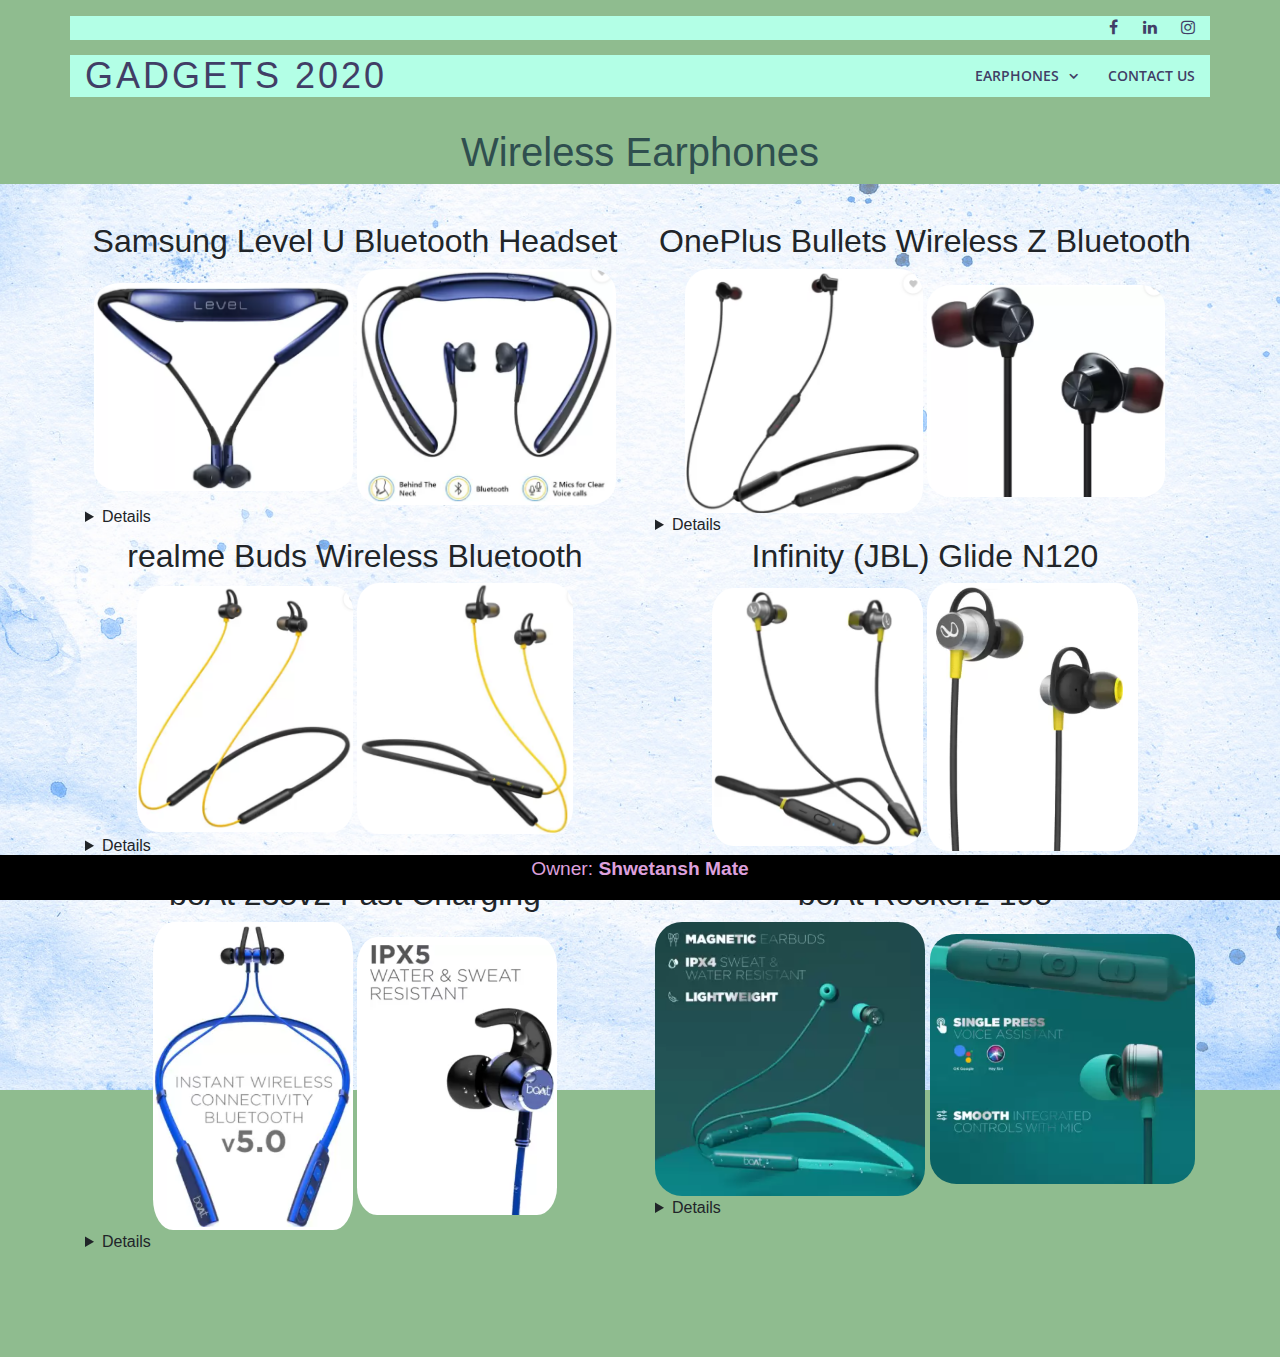
<file: wireless.html>
<!DOCTYPE html>
<html lang="en">

<head>
  <meta charset="utf-8">
  <meta content="width=device-width, initial-scale=1.0" name="viewport">

  <title>Electronic Gadgets</title>
  <meta content="" name="descriptison">
  <meta content="" name="keywords">

  <!-- Favicons -->
  <link href="assets/img/favicon.png" rel="icon">
  <link href="assets/img/apple-touch-icon.png" rel="apple-touch-icon">

  <!-- Google Fonts -->
  <link href="https://fonts.googleapis.com/css?family=Open+Sans:300,300i,400,400i,600,600i,700,700i|Montserrat:300,400,500,600,700" rel="stylesheet">

  <!-- Vendor CSS Files -->
  <link href="assets/vendor/bootstrap/css/bootstrap.min.css" rel="stylesheet">
  <link href="assets/vendor/font-awesome/css/font-awesome.min.css" rel="stylesheet">
  <link href="assets/vendor/ionicons/css/ionicons.min.css" rel="stylesheet">
  <link href="assets/vendor/venobox/venobox.css" rel="stylesheet">
  <link href="assets/vendor/owl.carousel/assets/owl.carousel.min.css" rel="stylesheet">
  <link href="assets/vendor/aos/aos.css" rel="stylesheet">

  <!-- Template Main CSS File -->
  <link href="assets/css/style.css" rel="stylesheet">

  <!-- =======================================================
  * Template Name: Rapid - v2.2.0
  * Template URL: https://bootstrapmade.com/rapid-multipurpose-bootstrap-business-template/
  * Author: BootstrapMade.com
  * License: https://bootstrapmade.com/license/
  ======================================================== -->
</head>

<body>

  <!-- ======= Top Bar ======= -->
  <div id="topbar" class="d-none d-lg-flex align-items-end fixed-top topbar-transparent">
    <div class="container d-flex justify-content-end">
      <div class="social-links">
        <a href="https://www.facebook.com/shwetansh.mate/" aria-label="facebook" class="facebook"><i class="fa fa-facebook"></i></a>
        <a href="https://www.linkedin.com/in/shwetansh-mate-13739b172" aria-label="linkedin" class="linkedin"><i class="fa fa-linkedin"></i></a>
        <a href="https://instagram.com/shwetansh.888?igshid=sm6snywi7ljk" aria-label="instagram" class="instagram"><i class="fa fa-instagram"></i></a>
      </div>
    </div>
  </div>

  <!-- ======= Header ======= -->
  <header id="header" class="fixed-top header-transparent">
    <div class="container d-flex align-items-center">

      <h1 class="logo mr-auto"><a href="index.html">Gadgets 2020</a></h1>
      <!-- Uncomment below if you prefer to use an image logo -->
      <!-- <a href="index.html" class="logo mr-auto"><img src="assets/img/logo.png" alt="" class="img-fluid"></a>-->

      <nav class="main-nav d-none d-lg-block">
        <ul>
          
          <li class="drop-down"><a href="">Earphones</a>
            <ul>
                  <li><a href="wireless.html">Wireless</a></li>
                  <li><a href="ewired.html">Wired</a></li>
            </ul>
           </li>  
          <li><a href="contact.html">Contact Us</a></li>
        </ul>
      </nav><!-- .main-nav-->

    </div>
  </header><!-- End Header -->

  <!-- ======= Hero Section ======= -->
  
<h1>Wireless Earphones</h1>    
  <section class="parallax2">
  <div class="container">
    <div class="row">
        <div class="col-md-6 text-center">
        <h2>Samsung Level U Bluetooth Headset</h2>
        <img src="assets/img/samsungwireless1.PNG"  alt="front" style="width:48%;"/>
        <img src="assets/img/samsungwireless2.PNG" alt="back" style="width:48%;"/>    
        <details class="text-left">
            <summary>Details</summary>
                <ul>
                    <li>With Mic:Yes</li>
                    <li>Connector type: 3.5 mm</li>
                        <li>Play Time: 10 hr</li>
                    <li>Standby Time: 500 hr</li>
                    <li>With Microphone: Yes</li>
                </ul>  
                <div class="row">
                    <h3 class="price col-md-5"><i class="fa fa-tags"></i>&nbsp;&nbsp;₹2,439</h3>
                    <h3><a class="price col-md-5" href="https://www.flipkart.com/samsung-level-u-bluetooth-headset/p/itm55fd68308550f?pid=ACCEH4YJCKBZXT9B&lid=LSTACCEH4YJCKBZXT9BG5BIDC&marketplace=FLIPKART&sattr[]=color&st=color">Flipkart<i class="fa fa-shopping-cart"></i></a></h3>
            </div>
            </details>    
        </div>
        <div class="col-md-6 text-center">
        <h2>OnePlus Bullets Wireless Z Bluetooth</h2>
        
        <img src="assets/img/onepluswireless1.PNG" alt="back" style="width:44%;"/>
            <img src="assets/img/onepluswireless2.PNG" alt="front"style="width:44%;"/> 
        <details class="text-left">
            <summary>Details</summary>
                <ul>
                    <li>With Mic:Yes</li>
                    <li>Bluetooth version: 5</li>
                    <li>Warp charge: 10 minute charge for 10 hours of music</li>
                    <li>20 Hours playtime</li>
                    <li>Low Latency mode</li>
                    <li>Press play with Magnetic Control</li>
                </ul>     
                    <div class="row">
                    <h3 class="price col-md-5"><i class="fa fa-tags"></i>&nbsp;&nbsp;₹1,999</h3>
                    <h3><a class="price col-md-5" href="https://www.flipkart.com/oneplus-bullets-wireless-z-bluetooth-headset/p/itm0fa6e667285c4?pid=ACCFR3Q77R6RRGAC&lid=LSTACCFR3Q77R6RRGAC2RJOEB&marketplace=FLIPKART&srno=b_1_1&otracker=hp_omu_Headphones%2B%2526%2BSpeakers_7_16.dealCard.OMU_FA2BKTE58ALF_11&otracker1=hp_omu_WHITELISTED_neo%2Fmerchandising_Headphones%2B%2526%2BSpeakers_NA_dealCard_cc_7_NA_view-all_11&fm=neo%2Fmerchandising&iid=bc3f6484-2ed2-40fe-9f11-bd56483b036f.ACCFR3Q77R6RRGAC.SEARCH&ppt=browse&ppn=browse&ssid=qc9w3hwp340000001600930834473">Flipkart<i class="fa fa-shopping-cart"></i></a></h3>
                    </div>    
                   
            </details>    
        </div>
        </div>
    </div>
      <div class="container">
    <div class="row">
        <div class="col-md-6 text-center">
        <h2>realme Buds Wireless Bluetooth </h2>
        <img  src="assets/img/realmewireless1.PNG" alt="front" style="width:40%;"/>
        <img  src="assets/img/realmewireless2.PNG" alt="back" style="width:40%;"/>    
        <details class="text-left">
            <summary>Details</summary>
                <ul>
                    <li>With Mic:Yes</li>
                    <li>Battery life: 12 Hrs | Charging time: 1.5 Hrs</li>
                    <li>Extra bass: Add extra thump to your music</li>
                    <li>Sweat proof</li>
                </ul>  
                <div class="row">
                    <h3 class="price col-md-5"><i class="fa fa-tags"></i>&nbsp;&nbsp;₹1,799</h3>
                    <h3><a class="price col-md-5" href="https://www.flipkart.com/realme-buds-wireless-bluetooth-headset/p/itm00465e702b1aa?pid=ACCFHGZFS7GB9CVM&lid=LSTACCFHGZFS7GB9CVMAKCVCF&marketplace=FLIPKART&srno=b_1_7&otracker=hp_omu_Headphones%2B%2526%2BSpeakers_7_16.dealCard.OMU_FA2BKTE58ALF_11&otracker1=hp_omu_WHITELISTED_neo%2Fmerchandising_Headphones%2B%2526%2BSpeakers_NA_dealCard_cc_7_NA_view-all_11&fm=neo%2Fmerchandising&iid=bc3f6484-2ed2-40fe-9f11-bd56483b036f.ACCFHGZFS7GB9CVM.SEARCH&ppt=browse&ppn=browse&ssid=qc9w3hwp340000001600930834473">Flipkart<i class="fa fa-shopping-cart"></i></a></h3>
            </div>
            </details>    
        </div>
        <div class="col-md-6 text-center">
        <h2>Infinity (JBL) Glide N120</h2>
        <img src="assets/img/jblwireless1.PNG" alt="front"  style="width:39%;"/>
            <img src="assets/img/jblwireless2.PNG" alt="back" style="width:39%;"/> 
        <details class="text-left">
            <summary>Details</summary>
                <ul>
                    <li>With Mic:Yes</li>
                    <li>    Battery life: 7 hr | Charging time: 1.5 hour</li>
                    <li>    64MP + 8MP + 2MP + 2MP | 32MP Front Camera</li>
                    <li>    Dual Equalizer Modes for Normal & Deep Bass output</li>
                    <li>    Voice Assistant Integration</li>
                    
                    </ul> 
                    <div class="row"> 
                        <h3 class="price col-md-5"><i class="fa fa-tags"></i>&nbsp;&nbsp;₹1,399</h3>
                    <h3><a class="price col-md-5" href="https://www.flipkart.com/infinity-jbl-glide-n120-neckband-metal-earbuds-bt-5-0-ipx5-bluetooth-headset/p/itm98a68a627d6fa?pid=ACCFMXSQR2ZVDAYK&lid=LSTACCFMXSQR2ZVDAYKM0KEUH&marketplace=FLIPKART&fm=productRecommendation%2Fsimilar&iid=R%3As%3Bp%3AACCFRY8FPHZ9PDJS%3Bl%3ALSTACCFRY8FPHZ9PDJSASW6U2%3Bpt%3App%3Buid%3Af52eaf0a-ae1a-3607-c161-badcc58870bf%3B.ACCFMXSQR2ZVDAYK&ppt=pp&ppn=pp&ssid=qc9w3hwp340000001600930834473&otracker=pp_reco_Similar%2BProducts_12_Infinity%2B%2528JBL%2529%2BGlide%2BN120%2BNeckband%2Bwith%2BMetal%2BEarbuds%2Bwith%2BBT%2B5.0%2Band%2BIPX5%2BBluetooth%2BHeadset_ACCFMXSQR2ZVDAYK_productRecommendation%2Fsimilar_11&otracker1=pp_reco_NA_productRecommendation%2Fsimilar_Similar%2BProducts_DESKTOP_HORIZONTAL_productCard_cc_12_NA_view-all&cid=ACCFMXSQR2ZVDAYK">Flipkart<i class="fa fa-shopping-cart"></i></a></h3>
                    </div>    
                  
            </details>    
        </div>
        <div class="col-md-6 text-center">
        <h2>boAt 235v2 Fast Charging</h2>
        <img src="assets/img/boatwireless1.PNG" alt="front" style="width:37%;"/>
        <img src="assets/img/boatwireless2.PNG" alt="back" style="width:37%;"/> 
        <details class="text-left">
            <summary>Details</summary>
                <ul>
                    <li>     With Mic:Yes</li>
                    <li>Fast Charging Technology: Yes</li>
                    <li>Water & Sweat Resistance: IPX5</li>
                    <li>Call Vibration Alert: Yes</li>
                    <li>Playback: Up to 8 Hours</li>
                    </ul> 
                    <div class="row"> 
                        <h3 class="price col-md-5"><i class="fa fa-tags"></i>&nbsp;&nbsp;₹1,199</h3>
                    <h3><a class="price col-md-5" href="https://www.flipkart.com/boat-235v2-fast-charging-bluetooth-headset/p/itm9a17d77470122?pid=ACCFZGAPGBQ7FP8H&lid=LSTACCFZGAPGBQ7FP8HALSDXA&marketplace=FLIPKART&srno=b_1_4&otracker=hp_omu_Headphones%2B%2526%2BSpeakers_7_16.dealCard.OMU_FA2BKTE58ALF_11&otracker1=hp_omu_WHITELISTED_neo%2Fmerchandising_Headphones%2B%2526%2BSpeakers_NA_dealCard_cc_7_NA_view-all_11&fm=neo%2Fmerchandising&iid=bc3f6484-2ed2-40fe-9f11-bd56483b036f.ACCFZGAPGBQ7FP8H.SEARCH&ppt=browse&ppn=browse&ssid=qc9w3hwp340000001600930834473">Flipkart<i class="fa fa-shopping-cart"></i></a></h3>
                    </div>    
                  
            </details>    
        </div>
        <div class="col-md-6 text-center">
        <h2>boAt Rockerz 195 </h2>
        <img src="assets/img/boatwireless3.PNG" alt="front" style="width:50%;"/>
        <img src="assets/img/boatwireless4.PNG" alt="back" style="width:49%;"/> 
        <details class="text-left">
            <summary>Details</summary>
                <ul>
                     <li>     With Mic:Yes</li>
                    <li>Charging time: Upto 2 hours</li>
                    <li>IPX4: Water and Sweat Resistant</li>
                    <li>Driver Size: 10mm|Dual Pairing: Yes</li>
                    <li>Battery life: 15 hrs</li>
                    </ul> 
                    <div class="row"> 
                        <h3 class="price col-md-5"><i class="fa fa-tags"></i>&nbsp;&nbsp;₹1,299</h3>
                    <h3><a class="price col-md-5" href="https://www.flipkart.com/boat-rockerz-195-bluetooth-headset/p/itm581e9aab0a16a?pid=ACCFTV5KSE2ZUFTG&lid=LSTACCFTV5KSE2ZUFTGCEYFPR&marketplace=FLIPKART&srno=b_2_65&otracker=hp_omu_Headphones%2B%2526%2BSpeakers_7_16.dealCard.OMU_FA2BKTE58ALF_11&otracker1=hp_omu_WHITELISTED_neo%2Fmerchandising_Headphones%2B%2526%2BSpeakers_NA_dealCard_cc_7_NA_view-all_11&fm=neo%2Fmerchandising&iid=0ab377f2-e7d8-4291-8753-569fb417e86b.ACCFTV5KSE2ZUFTG.SEARCH&ppt=browse&ppn=browse&ssid=qc9w3hwp340000001600930834473">Flipkart<i class="fa fa-shopping-cart"></i></a></h3>
                    </div>    
                  
            </details>    
        </div>
        </div> 
    </div>         
</section>

             
<footer>
    <p>Owner:<b> Shwetansh Mate</b></p>
<!--
    <iframe src="https://calendar.google.com/calendar/embed?height=300&amp;wkst=1&amp;bgcolor=%23eff6c5&amp;ctz=Asia%2FKolkata&amp;src=Z3A2OWE1dDNkdG9xZXFxbzBlaTdvOHIzamdAZ3JvdXAuY2FsZW5kYXIuZ29vZ2xlLmNvbQ&amp;color=%23B39DDB&amp;showTitle=1&amp;showPrint=0&amp;showTabs=0&amp;showCalendars=1&amp;showTz=0&amp;mode=MONTH" style="border-width:0" width="400" height="300" frameborder="0" scrolling="no"></iframe>
   <iframe src="https://www.google.com/maps/embed?pb=!1m24!1m12!1m3!1d3750.4012609683414!2d73.8259728147522!3d19.949620436592788!2m3!1f0!2f0!3f0!3m2!1i1024!2i768!4f13.1!4m9!3e0!4m3!3m2!1d19.9471724!2d73.8301434!4m3!3m2!1d19.952616!2d73.82656!5e0!3m2!1sen!2sin!4v1595858575722!5m2!1sen!2sin" width="400" height="300" frameborder="0" style="border:0;" allowfullscreen="" aria-hidden="false" tabindex="0"></iframe>
-->
  </footer><!-- End  Footer -->

    <button class="back-to-top">Top</button>

  <!-- Vendor JS Files -->
  <script src="assets/vendor/jquery/jquery.min.js"></script>
  <script src="assets/vendor/bootstrap/js/bootstrap.bundle.min.js"></script>
  <script src="assets/vendor/jquery.easing/jquery.easing.min.js"></script>
  <script src="assets/vendor/php-email-form/validate.js"></script>
  <script src="assets/vendor/isotope-layout/isotope.pkgd.min.js"></script>
  <script src="assets/vendor/counterup/counterup.min.js"></script>
  <script src="assets/vendor/venobox/venobox.min.js"></script>
  <script src="assets/vendor/owl.carousel/owl.carousel.min.js"></script>
  <script src="assets/vendor/waypoints/jquery.waypoints.min.js"></script>
  <script src="assets/vendor/aos/aos.js"></script>

  <!-- Template Main JS File -->
  <script src="assets/js/main.js"></script>

</body>

</html>
</file>
<file: assets/vendor/venobox/venobox.css>
/* ------ venobox.css --------*/
.vbox-overlay *, .vbox-overlay *:before, .vbox-overlay *:after{
    -webkit-backface-visibility: hidden;
    -webkit-box-sizing:border-box;
    -moz-box-sizing:border-box;
    box-sizing:border-box;
}
.vbox-overlay * { 
    -webkit-backface-visibility: visible;
    backface-visibility: visible;
}
.vbox-overlay{
    display: -webkit-flex;
    display: flex;
    -webkit-flex-direction: column;
    flex-direction: column;
    -webkit-justify-content: center;
    justify-content: center;
    -webkit-align-items: center;
    align-items: center;
    position: fixed;
    left: 0;
    top: 0;
    bottom: 0;
    right: 0;
    z-index: 999999;
}

/* ----- navigation ----- */
.vbox-title{
    width: 100%;
    height: 40px;
    float: left;
    text-align: center;
    line-height: 28px;
    font-size: 12px;
    padding: 6px 50px;
    overflow: hidden;
    position: fixed;
    display: none;
    left: 0;
    z-index: 89;
}
.vbox-close{
    cursor: pointer;
    position: fixed;
    top: -1px;
    right: 0;
    width: 50px;
    height: 40px;
    padding: 6px;
    display: block;
    background-position:10px center;
    overflow: hidden;
    font-size: 24px;
    line-height: 1;
    text-align: center;
    z-index: 99;
}
.vbox-left{
    cursor: pointer;
    position: fixed;
    left: 0;
    height: 40px;
    overflow: hidden;
    line-height: 28px;
    font-size: 12px;
    z-index: 99;
    display: flex;
    align-items:center;
}
.vbox-num{
    display: inline-block;
    margin: 6px 0 6px 15px;
}
/* ----- Social share ----- */
.vbox-share{
    line-height: 28px;
    font-size: 12px;
    overflow: hidden;
    position: fixed;
    left: 0;
    z-index: 98;
    display: flex;
    align-items:center;
    justify-content: center;
    width: 100%;
    text-align: center;
}
.vbox-share svg{
    max-height: 28px;
    width: 28px;
    z-index: 10;
    margin-left: 12px;
    margin-top: 6px;
    margin-bottom: 6px;
    vertical-align: middle;
}


/* ----- navigation ARROWS ----- */
.vbox-next, .vbox-prev{
    position: fixed;
    top: 50%;
    margin-top: -15px;
    overflow: hidden;
    cursor: pointer;
    display: block;
    width: 45px;
    height: 45px;
    z-index: 99;
}
.vbox-next span, .vbox-prev span{
    position: relative;
    width: 20px;
    height: 20px;
    border: 2px solid transparent;
    border-top-color: #B6B6B6;
    border-right-color: #B6B6B6;
    text-indent: -100px;
    position: absolute;
    top: 8px;
    display: block;
}
.vbox-prev{
    left: 15px;
}
.vbox-next{
    right: 15px;
}
.vbox-prev span{
    left: 10px;
    -ms-transform: rotate(-135deg);
    -webkit-transform: rotate(-135deg);
    transform: rotate(-135deg);
}
.vbox-next span{
    -ms-transform: rotate(45deg);
    -webkit-transform: rotate(45deg);
    transform: rotate(45deg);
    right: 10px;
}
/* ------- inline window ------ */
.vbox-inline{
    width: 420px;
    height: 315px;
    height: 70vh;
    padding: 10px;
    background: #fff;
    margin: 0 auto;
    overflow: auto;
    text-align: left;
}
/* ------- Video & iFrames window ------ */
.venoframe{
    max-width: 100%;
    width: 100%;
    border: none;
    width: 100%;
    height: 260px;
    height: 70vh;
}
.venoframe.vbvid{
    height: 260px;
}
@media (min-width: 768px) {
    .venoframe, .vbox-inline{
        width: 90%;
        height: 360px;
        height: 70vh;
    }
    .venoframe.vbvid{
        width: 640px;
        height: 360px;
    }
}
@media (min-width: 992px) {
    .venoframe, .vbox-inline{
        max-width: 1200px;
        width: 80%;
        height: 540px;
        height: 70vh;
    }
    .venoframe.vbvid{
        width: 960px;
        height: 540px;
    }
}
/* 
Please do NOT edit this part! 
or at least read this note: http://i.imgur.com/7C0ws9e.gif
*/
.vbox-open{
    overflow: hidden;
}
.vbox-container{
    position: absolute;
    left: 0;
    right: 0;
    top: 0;
    bottom: 0;
    overflow-x: hidden;
    overflow-y: scroll;
    overflow-scrolling: touch;
    -webkit-overflow-scrolling: touch;
    z-index: 20;
    max-height: 100%;

}

.vbox-content{
    text-align: center;
    float: left;
    width: 100%;
    position: relative;
    overflow: hidden;
    padding: 20px 4%;
}
.vbox-container img{
    max-width: 100%;
    height: auto;
}
.vbox-figlio{
    box-shadow: 0 0 12px rgba(0,0,0,0.19), 0 6px 6px rgba(0,0,0,0.23);
    max-width: 100%;
    text-align: initial;
}
img.vbox-figlio{
    -webkit-user-select: none;
-khtml-user-select: none;
-moz-user-select: none;
-o-user-select: none;
user-select: none;
}
.vbox-content.swipe-left{
    margin-left: -200px !important;
}
.vbox-content.swipe-right{
    margin-left: 200px !important;
}
.vbox-animated{
    webkit-transition: margin 300ms ease-out;
    transition: margin 300ms ease-out;
}

/* ---------- preloader ----------
 * SPINKIT 
 * http://tobiasahlin.com/spinkit/
-------------------------------- */
.sk-double-bounce,.sk-rotating-plane{width:40px;height:40px;margin:40px auto}.sk-rotating-plane{background-color:#333;-webkit-animation:sk-rotatePlane 1.2s infinite ease-in-out;animation:sk-rotatePlane 1.2s infinite ease-in-out}@-webkit-keyframes sk-rotatePlane{0%{-webkit-transform:perspective(120px) rotateX(0) rotateY(0);transform:perspective(120px) rotateX(0) rotateY(0)}50%{-webkit-transform:perspective(120px) rotateX(-180.1deg) rotateY(0);transform:perspective(120px) rotateX(-180.1deg) rotateY(0)}100%{-webkit-transform:perspective(120px) rotateX(-180deg) rotateY(-179.9deg);transform:perspective(120px) rotateX(-180deg) rotateY(-179.9deg)}}@keyframes sk-rotatePlane{0%{-webkit-transform:perspective(120px) rotateX(0) rotateY(0);transform:perspective(120px) rotateX(0) rotateY(0)}50%{-webkit-transform:perspective(120px) rotateX(-180.1deg) rotateY(0);transform:perspective(120px) rotateX(-180.1deg) rotateY(0)}100%{-webkit-transform:perspective(120px) rotateX(-180deg) rotateY(-179.9deg);transform:perspective(120px) rotateX(-180deg) rotateY(-179.9deg)}}.sk-double-bounce{position:relative}.sk-double-bounce .sk-child{width:100%;height:100%;border-radius:50%;background-color:#333;opacity:.6;position:absolute;top:0;left:0;-webkit-animation:sk-doubleBounce 2s infinite ease-in-out;animation:sk-doubleBounce 2s infinite ease-in-out}.sk-chasing-dots .sk-child,.sk-spinner-pulse,.sk-three-bounce .sk-child{background-color:#333;border-radius:100%}.sk-double-bounce .sk-double-bounce2{-webkit-animation-delay:-1s;animation-delay:-1s}@-webkit-keyframes sk-doubleBounce{0%,100%{-webkit-transform:scale(0);transform:scale(0)}50%{-webkit-transform:scale(1);transform:scale(1)}}@keyframes sk-doubleBounce{0%,100%{-webkit-transform:scale(0);transform:scale(0)}50%{-webkit-transform:scale(1);transform:scale(1)}}.sk-wave{margin:40px auto;width:50px;height:40px;text-align:center;font-size:10px}.sk-wave .sk-rect{background-color:#333;height:100%;width:6px;display:inline-block;-webkit-animation:sk-waveStretchDelay 1.2s infinite ease-in-out;animation:sk-waveStretchDelay 1.2s infinite ease-in-out}.sk-wave .sk-rect1{-webkit-animation-delay:-1.2s;animation-delay:-1.2s}.sk-wave .sk-rect2{-webkit-animation-delay:-1.1s;animation-delay:-1.1s}.sk-wave .sk-rect3{-webkit-animation-delay:-1s;animation-delay:-1s}.sk-wave .sk-rect4{-webkit-animation-delay:-.9s;animation-delay:-.9s}.sk-wave .sk-rect5{-webkit-animation-delay:-.8s;animation-delay:-.8s}@-webkit-keyframes sk-waveStretchDelay{0%,100%,40%{-webkit-transform:scaleY(.4);transform:scaleY(.4)}20%{-webkit-transform:scaleY(1);transform:scaleY(1)}}@keyframes sk-waveStretchDelay{0%,100%,40%{-webkit-transform:scaleY(.4);transform:scaleY(.4)}20%{-webkit-transform:scaleY(1);transform:scaleY(1)}}.sk-wandering-cubes{margin:40px auto;width:40px;height:40px;position:relative}.sk-wandering-cubes .sk-cube{background-color:#333;width:10px;height:10px;position:absolute;top:0;left:0;-webkit-animation:sk-wanderingCube 1.8s ease-in-out -1.8s infinite both;animation:sk-wanderingCube 1.8s ease-in-out -1.8s infinite both}.sk-chasing-dots,.sk-spinner-pulse{width:40px;height:40px;margin:40px auto}.sk-wandering-cubes .sk-cube2{-webkit-animation-delay:-.9s;animation-delay:-.9s}@-webkit-keyframes sk-wanderingCube{0%{-webkit-transform:rotate(0);transform:rotate(0)}25%{-webkit-transform:translateX(30px) rotate(-90deg) scale(.5);transform:translateX(30px) rotate(-90deg) scale(.5)}50%{-webkit-transform:translateX(30px) translateY(30px) rotate(-179deg);transform:translateX(30px) translateY(30px) rotate(-179deg)}50.1%{-webkit-transform:translateX(30px) translateY(30px) rotate(-180deg);transform:translateX(30px) translateY(30px) rotate(-180deg)}75%{-webkit-transform:translateX(0) translateY(30px) rotate(-270deg) scale(.5);transform:translateX(0) translateY(30px) rotate(-270deg) scale(.5)}100%{-webkit-transform:rotate(-360deg);transform:rotate(-360deg)}}@keyframes sk-wanderingCube{0%{-webkit-transform:rotate(0);transform:rotate(0)}25%{-webkit-transform:translateX(30px) rotate(-90deg) scale(.5);transform:translateX(30px) rotate(-90deg) scale(.5)}50%{-webkit-transform:translateX(30px) translateY(30px) rotate(-179deg);transform:translateX(30px) translateY(30px) rotate(-179deg)}50.1%{-webkit-transform:translateX(30px) translateY(30px) rotate(-180deg);transform:translateX(30px) translateY(30px) rotate(-180deg)}75%{-webkit-transform:translateX(0) translateY(30px) rotate(-270deg) scale(.5);transform:translateX(0) translateY(30px) rotate(-270deg) scale(.5)}100%{-webkit-transform:rotate(-360deg);transform:rotate(-360deg)}}.sk-spinner-pulse{-webkit-animation:sk-pulseScaleOut 1s infinite ease-in-out;animation:sk-pulseScaleOut 1s infinite ease-in-out}@-webkit-keyframes sk-pulseScaleOut{0%{-webkit-transform:scale(0);transform:scale(0)}100%{-webkit-transform:scale(1);transform:scale(1);opacity:0}}@keyframes sk-pulseScaleOut{0%{-webkit-transform:scale(0);transform:scale(0)}100%{-webkit-transform:scale(1);transform:scale(1);opacity:0}}.sk-chasing-dots{position:relative;text-align:center;-webkit-animation:sk-chasingDotsRotate 2s infinite linear;animation:sk-chasingDotsRotate 2s infinite linear}.sk-chasing-dots .sk-child{width:60%;height:60%;display:inline-block;position:absolute;top:0;-webkit-animation:sk-chasingDotsBounce 2s infinite ease-in-out;animation:sk-chasingDotsBounce 2s infinite ease-in-out}.sk-chasing-dots .sk-dot2{top:auto;bottom:0;-webkit-animation-delay:-1s;animation-delay:-1s}@-webkit-keyframes sk-chasingDotsRotate{100%{-webkit-transform:rotate(360deg);transform:rotate(360deg)}}@keyframes sk-chasingDotsRotate{100%{-webkit-transform:rotate(360deg);transform:rotate(360deg)}}@-webkit-keyframes sk-chasingDotsBounce{0%,100%{-webkit-transform:scale(0);transform:scale(0)}50%{-webkit-transform:scale(1);transform:scale(1)}}@keyframes sk-chasingDotsBounce{0%,100%{-webkit-transform:scale(0);transform:scale(0)}50%{-webkit-transform:scale(1);transform:scale(1)}}.sk-three-bounce{margin:40px auto;width:80px;text-align:center}.sk-three-bounce .sk-child{width:20px;height:20px;display:inline-block;-webkit-animation:sk-three-bounce 1.4s ease-in-out 0s infinite both;animation:sk-three-bounce 1.4s ease-in-out 0s infinite both}.sk-circle .sk-child:before,.sk-fading-circle .sk-circle:before{display:block;border-radius:100%;content:'';background-color:#333}.sk-three-bounce .sk-bounce1{-webkit-animation-delay:-.32s;animation-delay:-.32s}.sk-three-bounce .sk-bounce2{-webkit-animation-delay:-.16s;animation-delay:-.16s}@-webkit-keyframes sk-three-bounce{0%,100%,80%{-webkit-transform:scale(0);transform:scale(0)}40%{-webkit-transform:scale(1);transform:scale(1)}}@keyframes sk-three-bounce{0%,100%,80%{-webkit-transform:scale(0);transform:scale(0)}40%{-webkit-transform:scale(1);transform:scale(1)}}.sk-circle{margin:40px auto;width:40px;height:40px;position:relative}.sk-circle .sk-child{width:100%;height:100%;position:absolute;left:0;top:0}.sk-circle .sk-child:before{margin:0 auto;width:15%;height:15%;-webkit-animation:sk-circleBounceDelay 1.2s infinite ease-in-out both;animation:sk-circleBounceDelay 1.2s infinite ease-in-out both}.sk-circle .sk-circle2{-webkit-transform:rotate(30deg);-ms-transform:rotate(30deg);transform:rotate(30deg)}.sk-circle .sk-circle3{-webkit-transform:rotate(60deg);-ms-transform:rotate(60deg);transform:rotate(60deg)}.sk-circle .sk-circle4{-webkit-transform:rotate(90deg);-ms-transform:rotate(90deg);transform:rotate(90deg)}.sk-circle .sk-circle5{-webkit-transform:rotate(120deg);-ms-transform:rotate(120deg);transform:rotate(120deg)}.sk-circle .sk-circle6{-webkit-transform:rotate(150deg);-ms-transform:rotate(150deg);transform:rotate(150deg)}.sk-circle .sk-circle7{-webkit-transform:rotate(180deg);-ms-transform:rotate(180deg);transform:rotate(180deg)}.sk-circle .sk-circle8{-webkit-transform:rotate(210deg);-ms-transform:rotate(210deg);transform:rotate(210deg)}.sk-circle .sk-circle9{-webkit-transform:rotate(240deg);-ms-transform:rotate(240deg);transform:rotate(240deg)}.sk-circle .sk-circle10{-webkit-transform:rotate(270deg);-ms-transform:rotate(270deg);transform:rotate(270deg)}.sk-circle .sk-circle11{-webkit-transform:rotate(300deg);-ms-transform:rotate(300deg);transform:rotate(300deg)}.sk-circle .sk-circle12{-webkit-transform:rotate(330deg);-ms-transform:rotate(330deg);transform:rotate(330deg)}.sk-circle .sk-circle2:before{-webkit-animation-delay:-1.1s;animation-delay:-1.1s}.sk-circle .sk-circle3:before{-webkit-animation-delay:-1s;animation-delay:-1s}.sk-circle .sk-circle4:before{-webkit-animation-delay:-.9s;animation-delay:-.9s}.sk-circle .sk-circle5:before{-webkit-animation-delay:-.8s;animation-delay:-.8s}.sk-circle .sk-circle6:before{-webkit-animation-delay:-.7s;animation-delay:-.7s}.sk-circle .sk-circle7:before{-webkit-animation-delay:-.6s;animation-delay:-.6s}.sk-circle .sk-circle8:before{-webkit-animation-delay:-.5s;animation-delay:-.5s}.sk-circle .sk-circle9:before{-webkit-animation-delay:-.4s;animation-delay:-.4s}.sk-circle .sk-circle10:before{-webkit-animation-delay:-.3s;animation-delay:-.3s}.sk-circle .sk-circle11:before{-webkit-animation-delay:-.2s;animation-delay:-.2s}.sk-circle .sk-circle12:before{-webkit-animation-delay:-.1s;animation-delay:-.1s}@-webkit-keyframes sk-circleBounceDelay{0%,100%,80%{-webkit-transform:scale(0);transform:scale(0)}40%{-webkit-transform:scale(1);transform:scale(1)}}@keyframes sk-circleBounceDelay{0%,100%,80%{-webkit-transform:scale(0);transform:scale(0)}40%{-webkit-transform:scale(1);transform:scale(1)}}.sk-cube-grid{width:40px;height:40px;margin:40px auto}.sk-cube-grid .sk-cube{width:33.33%;height:33.33%;background-color:#333;float:left;-webkit-animation:sk-cubeGridScaleDelay 1.3s infinite ease-in-out;animation:sk-cubeGridScaleDelay 1.3s infinite ease-in-out}.sk-cube-grid .sk-cube1{-webkit-animation-delay:.2s;animation-delay:.2s}.sk-cube-grid .sk-cube2{-webkit-animation-delay:.3s;animation-delay:.3s}.sk-cube-grid .sk-cube3{-webkit-animation-delay:.4s;animation-delay:.4s}.sk-cube-grid .sk-cube4{-webkit-animation-delay:.1s;animation-delay:.1s}.sk-cube-grid .sk-cube5{-webkit-animation-delay:.2s;animation-delay:.2s}.sk-cube-grid .sk-cube6{-webkit-animation-delay:.3s;animation-delay:.3s}.sk-cube-grid .sk-cube7{-webkit-animation-delay:0ms;animation-delay:0ms}.sk-cube-grid .sk-cube8{-webkit-animation-delay:.1s;animation-delay:.1s}.sk-cube-grid .sk-cube9{-webkit-animation-delay:.2s;animation-delay:.2s}@-webkit-keyframes sk-cubeGridScaleDelay{0%,100%,70%{-webkit-transform:scale3D(1,1,1);transform:scale3D(1,1,1)}35%{-webkit-transform:scale3D(0,0,1);transform:scale3D(0,0,1)}}@keyframes sk-cubeGridScaleDelay{0%,100%,70%{-webkit-transform:scale3D(1,1,1);transform:scale3D(1,1,1)}35%{-webkit-transform:scale3D(0,0,1);transform:scale3D(0,0,1)}}.sk-fading-circle{margin:40px auto;width:40px;height:40px;position:relative}.sk-fading-circle .sk-circle{width:100%;height:100%;position:absolute;left:0;top:0}.sk-fading-circle .sk-circle:before{margin:0 auto;width:15%;height:15%;-webkit-animation:sk-circleFadeDelay 1.2s infinite ease-in-out both;animation:sk-circleFadeDelay 1.2s infinite ease-in-out both}.sk-fading-circle .sk-circle2{-webkit-transform:rotate(30deg);-ms-transform:rotate(30deg);transform:rotate(30deg)}.sk-fading-circle .sk-circle3{-webkit-transform:rotate(60deg);-ms-transform:rotate(60deg);transform:rotate(60deg)}.sk-fading-circle .sk-circle4{-webkit-transform:rotate(90deg);-ms-transform:rotate(90deg);transform:rotate(90deg)}.sk-fading-circle .sk-circle5{-webkit-transform:rotate(120deg);-ms-transform:rotate(120deg);transform:rotate(120deg)}.sk-fading-circle .sk-circle6{-webkit-transform:rotate(150deg);-ms-transform:rotate(150deg);transform:rotate(150deg)}.sk-fading-circle .sk-circle7{-webkit-transform:rotate(180deg);-ms-transform:rotate(180deg);transform:rotate(180deg)}.sk-fading-circle .sk-circle8{-webkit-transform:rotate(210deg);-ms-transform:rotate(210deg);transform:rotate(210deg)}.sk-fading-circle .sk-circle9{-webkit-transform:rotate(240deg);-ms-transform:rotate(240deg);transform:rotate(240deg)}.sk-fading-circle .sk-circle10{-webkit-transform:rotate(270deg);-ms-transform:rotate(270deg);transform:rotate(270deg)}.sk-fading-circle .sk-circle11{-webkit-transform:rotate(300deg);-ms-transform:rotate(300deg);transform:rotate(300deg)}.sk-fading-circle .sk-circle12{-webkit-transform:rotate(330deg);-ms-transform:rotate(330deg);transform:rotate(330deg)}.sk-fading-circle .sk-circle2:before{-webkit-animation-delay:-1.1s;animation-delay:-1.1s}.sk-fading-circle .sk-circle3:before{-webkit-animation-delay:-1s;animation-delay:-1s}.sk-fading-circle .sk-circle4:before{-webkit-animation-delay:-.9s;animation-delay:-.9s}.sk-fading-circle .sk-circle5:before{-webkit-animation-delay:-.8s;animation-delay:-.8s}.sk-fading-circle .sk-circle6:before{-webkit-animation-delay:-.7s;animation-delay:-.7s}.sk-fading-circle .sk-circle7:before{-webkit-animation-delay:-.6s;animation-delay:-.6s}.sk-fading-circle .sk-circle8:before{-webkit-animation-delay:-.5s;animation-delay:-.5s}.sk-fading-circle .sk-circle9:before{-webkit-animation-delay:-.4s;animation-delay:-.4s}.sk-fading-circle .sk-circle10:before{-webkit-animation-delay:-.3s;animation-delay:-.3s}.sk-fading-circle .sk-circle11:before{-webkit-animation-delay:-.2s;animation-delay:-.2s}.sk-fading-circle .sk-circle12:before{-webkit-animation-delay:-.1s;animation-delay:-.1s}@-webkit-keyframes sk-circleFadeDelay{0%,100%,39%{opacity:0}40%{opacity:1}}@keyframes sk-circleFadeDelay{0%,100%,39%{opacity:0}40%{opacity:1}}.sk-folding-cube{margin:40px auto;width:40px;height:40px;position:relative;-webkit-transform:rotateZ(45deg);transform:rotateZ(45deg)}.sk-folding-cube .sk-cube{float:left;width:50%;height:50%;position:relative;-webkit-transform:scale(1.1);-ms-transform:scale(1.1);transform:scale(1.1)}.sk-folding-cube .sk-cube:before{content:'';position:absolute;top:0;left:0;width:100%;height:100%;background-color:#333;-webkit-animation:sk-foldCubeAngle 2.4s infinite linear both;animation:sk-foldCubeAngle 2.4s infinite linear both;-webkit-transform-origin:100% 100%;-ms-transform-origin:100% 100%;transform-origin:100% 100%}.sk-folding-cube .sk-cube2{-webkit-transform:scale(1.1) rotateZ(90deg);transform:scale(1.1) rotateZ(90deg)}.sk-folding-cube .sk-cube3{-webkit-transform:scale(1.1) rotateZ(180deg);transform:scale(1.1) rotateZ(180deg)}.sk-folding-cube .sk-cube4{-webkit-transform:scale(1.1) rotateZ(270deg);transform:scale(1.1) rotateZ(270deg)}.sk-folding-cube .sk-cube2:before{-webkit-animation-delay:.3s;animation-delay:.3s}.sk-folding-cube .sk-cube3:before{-webkit-animation-delay:.6s;animation-delay:.6s}.sk-folding-cube .sk-cube4:before{-webkit-animation-delay:.9s;animation-delay:.9s}@-webkit-keyframes sk-foldCubeAngle{0%,10%{-webkit-transform:perspective(140px) rotateX(-180deg);transform:perspective(140px) rotateX(-180deg);opacity:0}25%,75%{-webkit-transform:perspective(140px) rotateX(0);transform:perspective(140px) rotateX(0);opacity:1}100%,90%{-webkit-transform:perspective(140px) rotateY(180deg);transform:perspective(140px) rotateY(180deg);opacity:0}}@keyframes sk-foldCubeAngle{0%,10%{-webkit-transform:perspective(140px) rotateX(-180deg);transform:perspective(140px) rotateX(-180deg);opacity:0}25%,75%{-webkit-transform:perspective(140px) rotateX(0);transform:perspective(140px) rotateX(0);opacity:1}100%,90%{-webkit-transform:perspective(140px) rotateY(180deg);transform:perspective(140px) rotateY(180deg);opacity:0}}
</file>
<file: assets/css/style.css>
/**
* Template Name: Rapid - v2.2.0
* Template URL: https://bootstrapmade.com/rapid-multipurpose-bootstrap-business-template/
* Author: BootstrapMade.com
* License: https://bootstrapmade.com/license/
*/

/*--------------------------------------------------------------
# General
--------------------------------------------------------------*/


a {
  color: #1bb1dc;
  transition: 0.5s;
}

a:hover, a:active, a:focus {
  color: #0a98c0;
  outline: none;
  text-decoration: none;
}



/* Back to top button */
.back-to-top {
  position: fixed;
  display: none;
  background: #1bb1dc;
  color: #fff;
  width: 44px;
  height: 44px;
  text-align: center;
  line-height: 1;
  font-size: 16px;
  border-radius: 50%;
  right: 15px;
  bottom: 15px;
  transition: background 0.5s;
  z-index: 11;
}

.back-to-top i {
  padding-top: 12px;
  color: #fff;
}

@media (max-width: 768px) {
  .back-to-top {
    bottom: 15px;
  }
}


/*--------------------------------------------------------------
# Top Bar
--------------------------------------------------------------*/
#topbar {
  background-color: dimgrey;
  height: 40px;
  font-size: 16px;
  transition: all 0.5s;
}

#topbar.topbar-transparent {
  background: transparent;
}

#topbar.topbar-scrolled {
  top: -40px;
}

#topbar .social-links a {
  color: #413e66;
  padding-left: 20px;
  display: inline-block;
  line-height: 1px;
  transition: 0.3s;
}

#topbar .social-links a:hover {
  color: #1bb1dc;
}

#topbar .social-links a:first-child {
  border-left: 0;
}

/*--------------------------------------------------------------
# Header
--------------------------------------------------------------*/
#header {
  background-color: firebrick;
  transition: all 0.5s;
  z-index: 997;
  padding: 15px 0;
  top: 40px;
}

#header.header-transparent {
  background: transparent;
}

#header.header-scrolled {
  top: 0;
  background: #fff;
  box-shadow: 0px 0px 30px rgba(127, 137, 161, 0.3);
}

#header .logo {
  font-size: 36px;
  margin: 0;
  padding: 0;
  line-height: 1;
  font-weight: 400;
  letter-spacing: 3px;
  text-transform: uppercase;
}

#header .logo a {
  color: #413e66;
}

#header .logo img {
  max-height: 40px;
}

@media (max-width: 992px) {
  #header {
    top: 0;
  }
  #header .logo {
    font-size: 28px;
  }
}

/*--------------------------------------------------------------
# Navigation Menu
--------------------------------------------------------------*/
/* Desktop Navigation */
.main-nav {
  /* Drop Down */
  /* Deep Drop Down */
}

.main-nav, .main-nav * {
  margin: 0;
  padding: 0;
  list-style: none;
}

.main-nav > ul > li {
  position: relative;
  white-space: nowrap;
  float: left;
  padding-left: 30px;
}

.main-nav a {
  display: block;
  position: relative;
  color: #413e66;
  padding: 10px 0;
  transition: 0.3s;
  font-size: 14px;
  font-family: "Open Sans", sans-serif;
  text-transform: uppercase;
  font-weight: 600;
}

.main-nav a:hover, .main-nav .active > a, .main-nav li:hover > a {
  color: #1bb1dc;
  text-decoration: none;
}

.main-nav .drop-down ul {
  display: block;
  position: absolute;
  left: 15px;
  top: calc(100% - 30px);
  z-index: 99;
  opacity: 0;
  visibility: hidden;
  padding: 10px 0;
  background: #fff;
  box-shadow: 0px 0px 30px rgba(127, 137, 161, 0.25);
  transition: ease all 0.3s;
}

.main-nav .drop-down:hover > ul {
  opacity: 1;
  top: 100%;
  visibility: visible;
}

.main-nav .drop-down li {
  min-width: 180px;
  position: relative;
}

.main-nav .drop-down ul a {
  padding: 10px 20px;
  font-size: 14px;
  font-weight: 500;
  text-transform: none;
  color: #065e77;
}

.main-nav .drop-down ul a:hover, .main-nav .drop-down ul .active > a, .main-nav .drop-down ul li:hover > a {
  color: #1bb1dc;
}

.main-nav .drop-down > a:after {
  content: "\f107";
  font-family: FontAwesome;
  padding-left: 10px;
}

.main-nav .drop-down .drop-down ul {
  top: 0;
  left: calc(100% - 30px);
}

.main-nav .drop-down .drop-down:hover > ul {
  opacity: 1;
  top: 0;
  left: 100%;
}

.main-nav .drop-down .drop-down > a {
  padding-right: 35px;
}

.main-nav .drop-down .drop-down > a:after {
  content: "\f105";
  position: absolute;
  right: 15px;
}

/* Mobile Navigation */
.mobile-nav {
  position: fixed;
  top: 0;
  bottom: 0;
  z-index: 9999;
  overflow-y: auto;
  left: -260px;
  width: 260px;
  padding-top: 18px;
  background: rgba(40, 38, 70, 0.8);
  transition: 0.4s;
}

.mobile-nav * {
  margin: 0;
  padding: 0;
  list-style: none;
}

.mobile-nav a {
  display: block;
  position: relative;
  color: #fff;
  padding: 10px 20px;
  font-weight: 500;
}

.mobile-nav a:hover, .mobile-nav .active > a, .mobile-nav li:hover > a {
  color: #8dc2fa;
  text-decoration: none;
}

.mobile-nav .drop-down > a:after {
  content: "\f078";
  font-family: FontAwesome;
  padding-left: 10px;
  position: absolute;
  right: 15px;
}

.mobile-nav .active.drop-down > a:after {
  content: "\f077";
}

.mobile-nav .drop-down > a {
  padding-right: 35px;
}

.mobile-nav .drop-down ul {
  display: none;
  overflow: hidden;
}

.mobile-nav .drop-down li {
  padding-left: 20px;
}

.mobile-nav-toggle {
  position: fixed;
  right: 0;
  top: 0;
  z-index: 9998;
  border: 0;
  background: none;
  font-size: 24px;
  transition: all 0.4s;
  outline: none !important;
  line-height: 1;
  cursor: pointer;
  text-align: right;
}

.mobile-nav-toggle i {
  margin: 18px 18px 0 0;
  color: #065e77;
}

.mobile-nav-overly {
  width: 100%;
  height: 100%;
  z-index: 9997;
  top: 0;
  left: 0;
  position: fixed;
  background: rgba(40, 38, 70, 0.8);
  overflow: hidden;
  display: none;
}

.mobile-nav-active {
  overflow: hidden;
}

.mobile-nav-active .mobile-nav {
  left: 0;
}

.mobile-nav-active .mobile-nav-toggle i {
  color: #fff;
}

/*--------------------------------------------------------------
# Hero Section
--------------------------------------------------------------*/
body{
   margin-bottom: 5%;
    background-color: #8FBC8F;
}
#header div{
    background-color: #b3ffe6;
}
#topbar div{
    background-color: #b3ffe6;
} 
h1{
    text-align: center;
    margin-top: 10%;
    color: darkslategrey;
    

}
h1:hover{
    color: black;
}
img{
    width: 30%;
    border-radius: 10%;
    transition-property: all;
    transition-duration: 0.1s;
    transition-timing-function:ease;
    transition-delay: 0.1s;
}
img:hover{

    border: 3px solid rgba(0,0,0,0.5);
}
section{
    padding:  3%;
/*     background: linear-gradient( #F0FFF0 0%, #F5DEB3 100%);*/
}
ul{
    list-style-image: url('../img/list.png')
}
h3:hover{
    color: darkgoldenrod;
}
.price:hover{
    color: darkgoldenrod;
}
footer{
    background-color: black;
    align-content: center;
    position: fixed;
    left: 0;
    bottom: 0;
    width: 100%;
    text-align: center;
    font-size: 120%;
    color: plum;
    animation-name: example;
    animation-duration: 3s;
}
@keyframes example {
  from {padding-right: 80%;}
  to {padding-right:0.01%;}
}
.parallax1{
  /* The image used */
  background-image: url('../img/premiumbackground.jpg');

  /* Full height */
  height: 100%; 

  /* Create the parallax scrolling effect */
  background-attachment: fixed;
  background-position: center;
  background-repeat: no-repeat;
  background-size: cover;
}
.parallax2{
  /* The image used */
  background-image: url('../img/premiumbackground2.jpg');

  /* Full height */
  height: 100%; 

  /* Create the parallax scrolling effect */
  background-attachment: fixed;
  background-position: center;
  background-repeat: no-repeat;
  background-size: cover;
}
</file>
